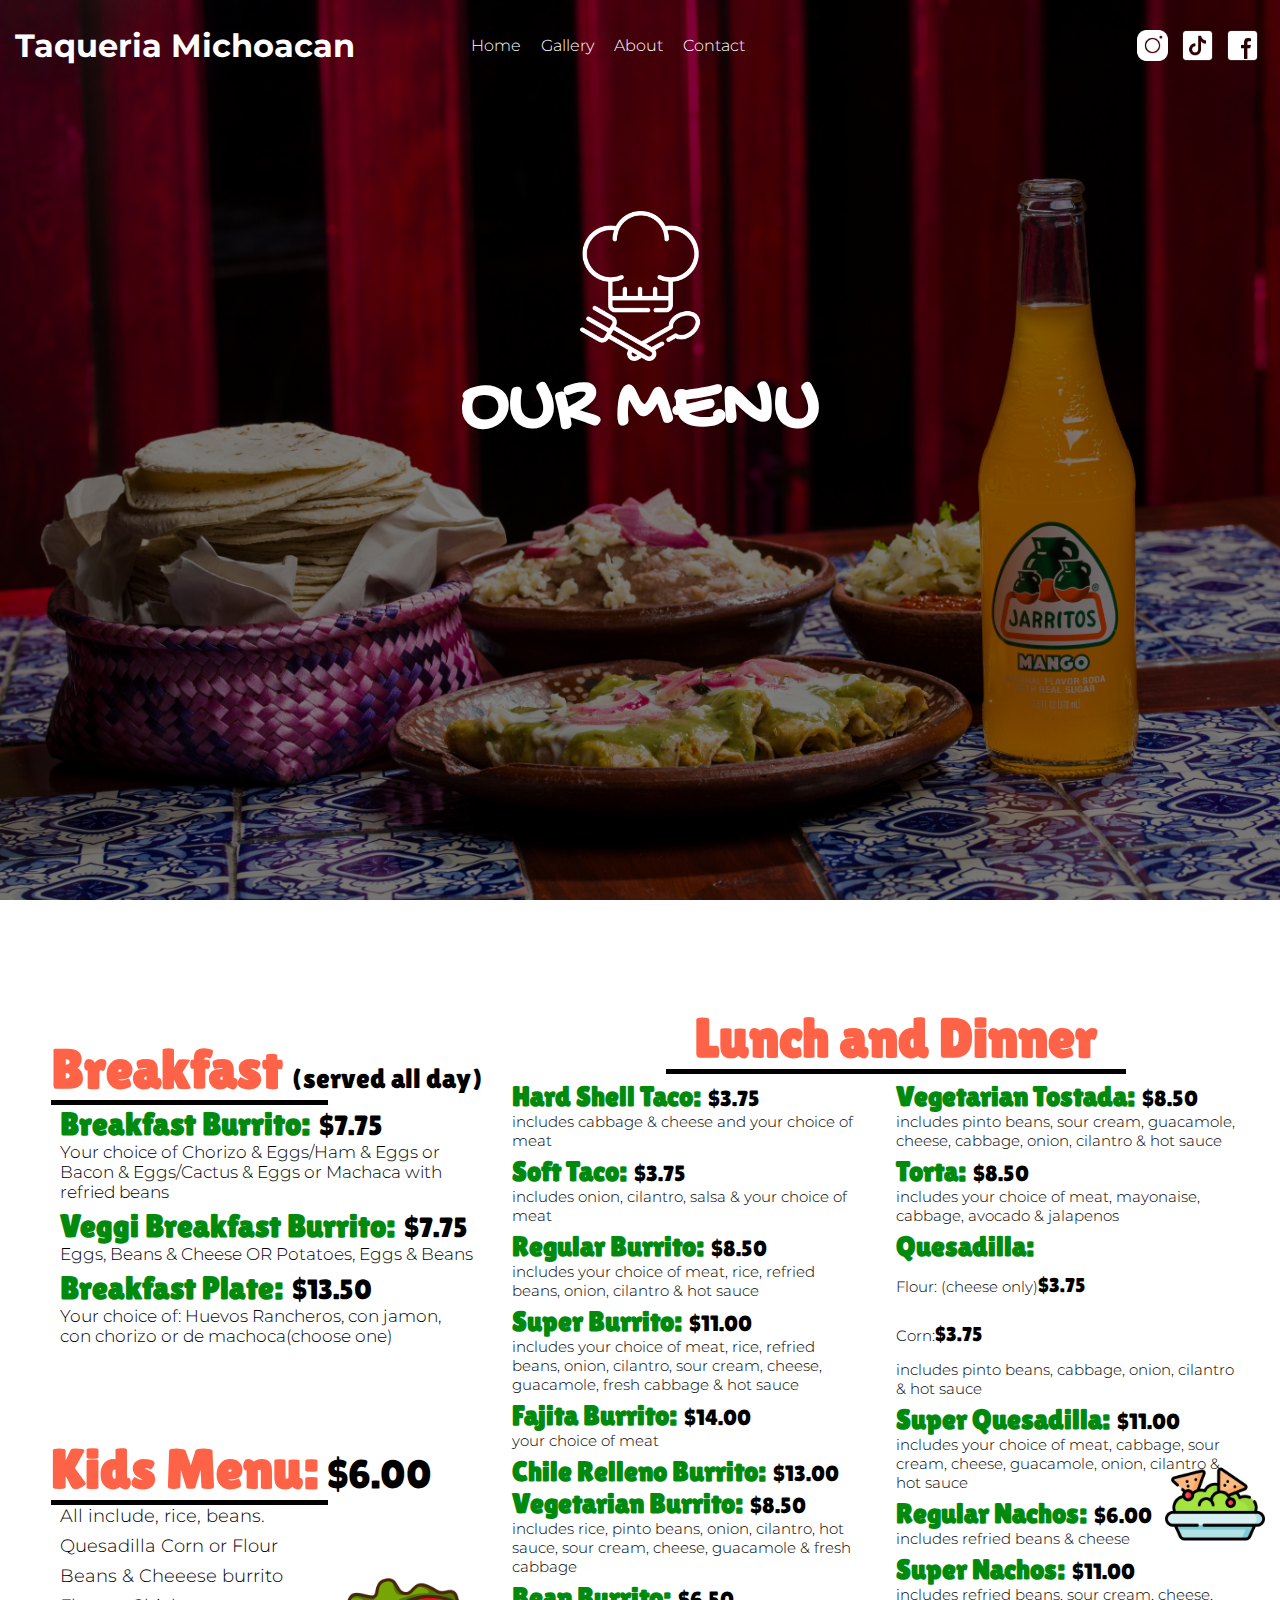
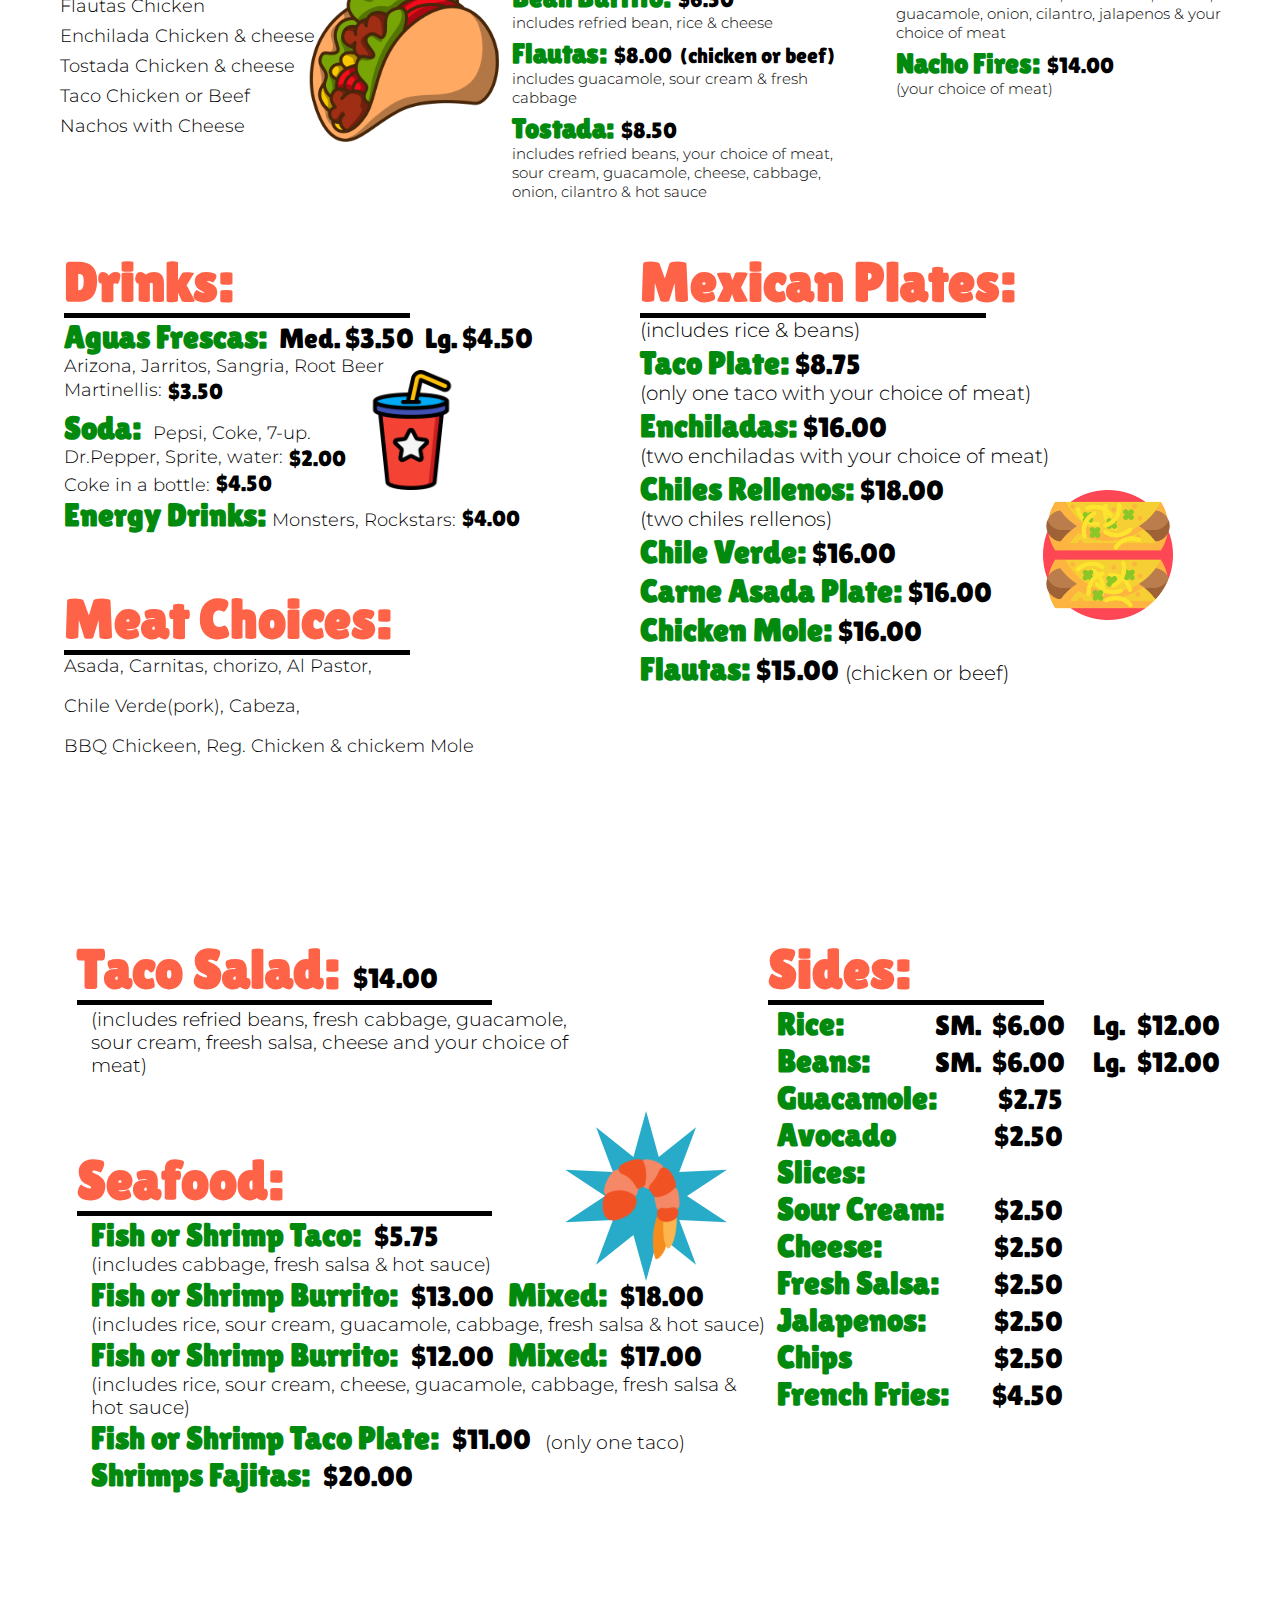
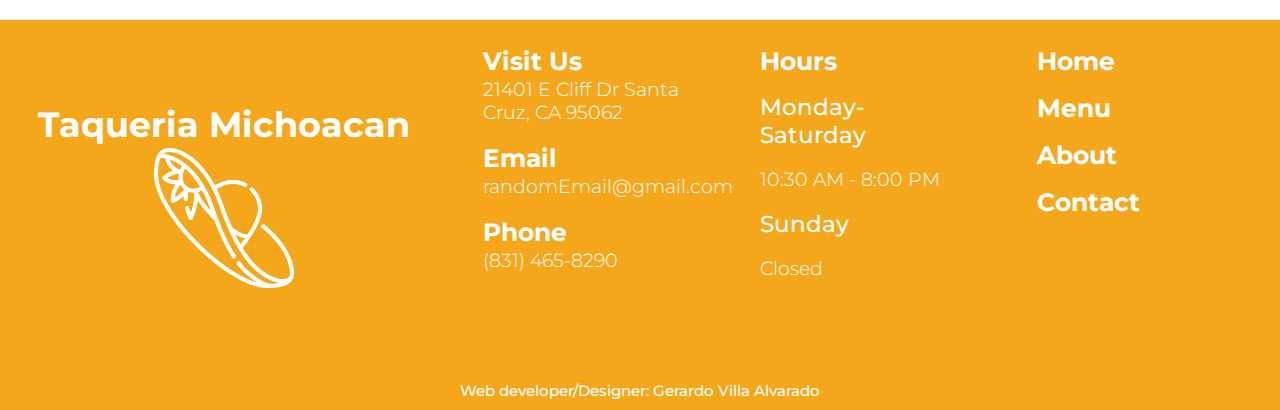
<file: index.html>
<!DOCTYPE html>
<html lang="en">
<head>
    <meta charset="UTF-8">
    <meta name="viewport" content="width=device-width, initial-scale=1.0">
    <title>Document</title>
    <link rel="stylesheet" href="./menu.css">

    <!--link for the fonts-->
    <link rel="preconnect" href="https://fonts.googleapis.com">
    <link rel="preconnect" href="https://fonts.gstatic.com" crossorigin>
    <link href="https://fonts.googleapis.com/css2?family=Anton&family=Black+And+White+Picture&family=Cabin+Sketch:wght@400;700&family=Caveat+Brush&family=Concert+One&family=Darumadrop+One&family=Fjalla+One&family=Francois+One&family=Fredericka+the+Great&family=Gochi+Hand&family=Lilita+One&family=Lobster&family=Londrina+Solid:wght@400;900&family=Montserrat:ital,wght@0,300;0,500;0,700;1,300&family=Nerko+One&family=Pangolin&family=Permanent+Marker&family=Reenie+Beanie&family=Roboto+Slab&family=Rock+Salt&family=Sail&family=Sedgwick+Ave+Display&family=Tapestry&family=Walter+Turncoat&display=swap" rel="stylesheet">
    <link
  rel="stylesheet"
  href="https://cdn.jsdelivr.net/npm/swiper@10/swiper-bundle.min.css"
/>

</head>
<body>
    

    <!---start of opening-->
    <div class="opening">
        <div class="overlay"></div>
        <div class="topNavBar">
            <div class="restaurantName">
                <h1>Taqueria Michoacan</h1>
            </div>
    
            <div class="optionsAndIcons">
                <div class="options">
                    <p>Home</p>
                    <p>Gallery</p>
                    <p>About</p>
                    <p>Contact</p>
                </div>
    
                <div class="socials">
                    <img src="./socialMediaIcons/icons8-instagram-100.png" alt="" id="insta">
                    <img src="./socialMediaIcons/icons8-tik-tok-100.png" alt="" id="tiktok">
                    <img src="./socialMediaIcons/icons8-facebook-100.png" alt="" id="facebook">
                </div>
            </div>
    
            <div class="responsiveNavBar">

                <div class="circleContainer">
                    <div class="lineMenu"></div>
                    <div class="lineMenu"></div>
                    <div class="lineMenu"></div>
                </div>
    
            </div>
        </div>

        <div class="openingBottomPart">

            <div class="chefContainer">
                <img src="./menuImages/chef.png" alt="" id="chefImg">
            </div>
            <div class="catchyOpening">
                <h1>OUR MENU</h1>
            </div>

            

        </div>
    </div>
    <!--end of opening-->
    <!--<div class="mainRestaurantNameAndImage">
        <h1>TAQUERIA MICHOCAN</h1>
    </div>-->
    <div class="topMenu">

        <div class="topLeftMenu">
            <div class="topBreakfast">
                <div class="oneContainer">
                    <div class="nameAndLineContainer">
                        <div id="breakfastAndText">
                            <h1>Breakfast</h1>
                            <p>(served all day)</p>
                        </div>
                        <div class="line"></div>
                    </div>
    
                    <div class="foodItem">
                        <div class="foodNameAndPrice">
                            <h2>Breakfast Burrito:</h2>
                            <p>$7.75</p>
                        </div>
                        <p class="foodOptionText">
                            Your choice of Chorizo &
                            Eggs/Ham & Eggs or Bacon &
                            Eggs/Cactus & Eggs or Machaca
                            with refried beans
                        </p>
                    </div>

                    <div class="foodItem">
                        <div class="foodNameAndPrice">
                            <h2>Veggi Breakfast Burrito:</h2>
                            <p>$7.75</p>
                        </div>
                        <p class="foodOptionText">
                            Eggs, Beans & Cheese OR
                            Potatoes, Eggs & Beans
                        </p>
                    </div>

                    <div class="foodItem">
                        <div class="foodNameAndPrice">
                            <h2>Breakfast Plate:</h2>
                            <p>$13.50</p>
                        </div>
                        <p class="foodOptionText">
                            Your choice of: Huevos
                            Rancheros, con jamon, con
                            chorizo or de machoca(choose one)
                        </p>
                    </div>

                </div>
            </div>
            <div class="bottomKidsMenu">
                <div class="oneContainer" id="breakfast">
                    <div class="tacoContainer">
                        <img src="./menuImages/taco.png" alt="" class="tacoImg">
                    </div>
                    <div class="nameAndLineContainer">
                        <div class="kidsMenuAndPrice">
                            <h1>Kids Menu:</h1>
                            <p>$6.00</p>
                        </div>
                        <div class="line"></div>
                    </div>

                    <p class="kidFoodItem">
                        All include, rice, beans.
                    </p>

                    <p class="kidFoodItem">
                        Quesadilla Corn or Flour
                    </p>

                    <p class="kidFoodItem">
                        Beans & Cheeese burrito
                    </p>

                    <p class="kidFoodItem">
                        Flautas Chicken
                    </p>

                    <p class="kidFoodItem">
                        Enchilada Chicken & cheese
                    </p>

                    <p class="kidFoodItem">
                        Tostada Chicken & cheese
                    </p>

                    <p class="kidFoodItem">
                        Taco Chicken or Beef
                    </p>

                    <p class="kidFoodItem">
                        Nachos with Cheese
                    </p>

                </div>
            </div>
        </div>

        <div class="topRightMenu">
            <div class="lunchAndDinnerTitleAndLine">
                <h1>Lunch and Dinner</h1>
                <div class="line"></div>
            </div>

            <div class="twoSidesContainer">
                
                <div class="lunchLeft">
                    <div class="lunchFoodItem">
                        <div class="lunchNameAndPrice">
                            <h2>Hard Shell Taco:</h2>
                            <p>$3.75</p>
                        </div>

                        <p class="lunchOptionText">
                            includes cabbage & cheese
                            and your choice of meat
                        </p>

                    </div>

                    <div class="lunchFoodItem">
                        <div class="lunchNameAndPrice">
                            <h2>Soft Taco:</h2>
                            <p>$3.75</p>
                        </div>

                        <p class="lunchOptionText">
                            includes onion, cilantro,
                            salsa & your choice of meat
                        </p>

                    </div>

                    <div class="lunchFoodItem">
                        <div class="lunchNameAndPrice">
                            <h2>Regular Burrito:</h2>
                            <p>$8.50</p>
                        </div>

                        <p class="lunchOptionText">
                            includes your choice of
                            meat, rice, refried beans,
                            onion, cilantro & hot sauce
                        </p>

                    </div>

                    <div class="lunchFoodItem">
                        <div class="lunchNameAndPrice">
                            <h2>Super Burrito:</h2>
                            <p>$11.00</p>
                        </div>

                        <p class="lunchOptionText">
                            includes your choice of meat, rice,
                            refried beans, onion, cilantro, sour cream,
                            cheese, guacamole, fresh cabbage & hot sauce
                        </p>

                    </div>

                    <div class="lunchFoodItem">
                        <div class="lunchNameAndPrice">
                            <h2>Fajita Burrito:</h2>
                            <p>$14.00</p>
                        </div>

                        <p class="lunchOptionText">
                            your choice of meat                        </p>

                    </div>

                    <div class="lunchFoodItem">
                        <div class="lunchNameAndPrice">
                            <h2>Chile Relleno Burrito:</h2>
                            <p>$13.00</p>
                        </div>

                        

                    </div>

                    <div class="lunchFoodItem">
                        <div class="lunchNameAndPrice">
                            <h2>Vegetarian Burrito:</h2>
                            <p>$8.50</p>
                        </div>

                        <p class="lunchOptionText">
                            includes rice, pinto beans, onion, cilantro,
                            hot sauce, sour cream, cheese, guacamole & fresh cabbage
                        </p>

                    </div>

                    <div class="lunchFoodItem">
                        <div class="lunchNameAndPrice">
                            <h2>Bean Burrito:</h2>
                            <p>$6.50</p>
                        </div>

                        <p class="lunchOptionText">
                            includes refried bean, rice & cheese
                        </p>

                    </div>

                    <div class="lunchFoodItem">
                        <div class="lunchNameAndPrice">
                            <h2>Flautas:</h2>
                            <p>$8.00</p>
                            <p>(chicken or beef)</p>
                        </div>

                        <p class="lunchOptionText">
                            includes guacamole, sour cream & fresh cabbage
                        </p>

                    </div>

                    <div class="lunchFoodItem">
                        <div class="lunchNameAndPrice">
                            <h2>Tostada:</h2>
                            <p>$8.50</p>
                        </div>

                        <p class="lunchOptionText">
                            includes refried beans, your choice of meat,
                            sour cream, guacamole, cheese, cabbage, onion,
                            cilantro & hot sauce
                        </p>

                    </div>
                </div>

                <div class="lunchRight">
                    <div class="nachosContainer">
                        <img src="./menuImages/nachos.png" alt="" class="nachosImg">
                    </div>
                    <div class="lunchFoodItem">
                        <div class="lunchNameAndPrice">
                            <h2>Vegetarian Tostada:</h2>
                            <p>$8.50</p>
                        </div>

                        <p class="lunchOptionText">
                            includes pinto beans, sour cream,
                            guacamole, cheese, cabbage, onion,
                            cilantro & hot sauce
                        </p>

                    </div>

                    <div class="lunchFoodItem">
                        <div class="lunchNameAndPrice">
                            <h2>Torta:</h2>
                            <p>$8.50</p>
                        </div>

                        <p class="lunchOptionText">
                            includes your choice of meat, mayonaise,
                            cabbage, avocado & jalapenos
                        </p>

                    </div>

                    <div class="lunchFoodItem">
                        <div class="lunchNameAndPrice">
                            <h2>Quesadilla:</h2>
                        </div>

                        <div class="flourOption">
                            <p>Flour: (cheese only)</p>
                            <p>$3.75</p>
                        </div>
                        <div class="cornOption">
                            <p>Corn:</p>
                            <p>$3.75</p>
                        </div>
                        <p class="lunchOptionText">
                            includes pinto beans,
                            cabbage, onion, cilantro &
                            hot sauce
                        </p>

                    </div>

                    <div class="lunchFoodItem">
                        <div class="lunchNameAndPrice">
                            <h2>Super Quesadilla:</h2>
                            <p>$11.00</p>
                        </div>

                        <p class="lunchOptionText">
                            includes your choice of meat, cabbage,
                            sour cream, cheese, guacamole, onion,
                            cilantro & hot sauce
                        </p>

                    </div>

                    <div class="lunchFoodItem">
                        <div class="lunchNameAndPrice">
                            <h2>Regular Nachos:</h2>
                            <p>$6.00</p>
                        </div>

                        <p class="lunchOptionText">
                            includes refried beans & cheese
                        </p>

                    </div>

                    <div class="lunchFoodItem">
                        <div class="lunchNameAndPrice">
                            <h2>Super Nachos:</h2>
                            <p>$11.00</p>
                        </div>

                        <p class="lunchOptionText">
                            includes refried beans, sour cream,
                            cheese, guacamole, onion, cilantro,
                            jalapenos & your choice of meat
                        </p>

                    </div>

                    <div class="lunchFoodItem">
                        <div class="lunchNameAndPrice">
                            <h2>Nacho Fires:</h2>
                            <p>$14.00</p>
                            <!--<p id="choice">(your choice of meat)</p>-->
                        </div>

                        <p class="lunchOptionText">
                            (your choice of meat)
                        </p>

                        

                    </div>


                </div>
            </div>
        </div>

    </div>

    <!---start of middle menu-->
    <div class="middleMenu">
        <div class="middleLeft">
            
            <div class="middleLeftTop">
                <div class="juiceDrinkContainer">
                    <img src="./menuImages/soft-drink.png" alt="" class="softDrink">
                </div>
                <div class="middleOneContainer">
                    <div class="drinkTitleAndLine">
                        <h1>Drinks:</h1>
                        <div class="line"></div>
                    </div>
    
                    <div class="drinkItem">
                        <div class="aguasFrescasNameAndPrices">
                            <h2>Aguas Frescas:</h2>
                            <p>Med. $3.50</p>
                            <p>Lg. $4.50</p>
                        </div>
                        <p class="drinkOptions">
                            Arizona, Jarritos,
                            Sangria, Root Beer 
                        </p>
                        <div class="martinellisContainer">
                            <p>Martinellis:</p>
                            <p>$3.50</p>
                        </div>
                    </div>
    
                    <div class="drinkItem">
                        <div class="sodaNameAndText">
                            <h2>Soda:</h2>
                            <p>Pepsi, Coke, 7-up.</p>
                        </div>
                        <div class="drPepperContainer">
                            <p>Dr.Pepper, Sprite,
                                water: 
                            </p>
                            <p>$2.00</p>
                        </div>

                        <div class="cokeInBottleContainer">
                            <p>
                                Coke in a bottle:                            </p>
                            <p>
                                $4.50
                            </p>
                        </div>
    
                        <div class="energyDrinkContainer">
                            <h2>Energy Drinks:</h2>
                            <p id="monster">Monsters, Rockstars:</p>
                            <p id="monsterPrice">$4.00</p>
                        </div>
                    </div>
    
                </div>

            </div>

            <div class="middleLeftBottom">

                <div class="middleOneContainer">

                    <div class="meatChoiceNameAndLine">
                        <h1>Meat Choices:</h1>
                        <div class="line"></div>
                    </div>


                    <div class="meatItems">
                        <p>Asada, Carnitas, 
                            chorizo, Al Pastor,
                        </p>
                        <p>
                            Chile Verde(pork),
                            Cabeza,
                        </p>
                        <p>
                            BBQ Chickeen, Reg. Chicken
                            & chickem Mole
                        </p>
                    </div>
                    
                </div>

            </div>
        </div>

        <div class="middleRight">
            <div class="middleOneContainer">
                <div class="enchiladasContainer">
                    <img src="./menuImages/enchilada.png" alt="" class="enchiladaImg">
                </div>
                <div class="mexicanPlatesNameAndLine">
                    <h1>Mexican Plates:</h1>
                    <div class="line"></div>
                </div>
                <p class="text">
                    (includes rice & beans)
                </p>
                <div class="mexicanPlateItem">
                    <div class="mexicanNameAndPrice">
                        <h2>Taco Plate:</h2>
                        <p>$8.75</p>
                    </div>
                    <p class="text">
                        (only one taco with your choice of meat)
                    </p>
                </div>

                <div class="mexicanPlateItem">
                    <div class="mexicanNameAndPrice">
                        <h2>Enchiladas:</h2>
                        <p>$16.00</p>
                    </div>
                    <p class="text">
                        (two enchiladas with your choice of meat)
                    </p>
                </div>

                <div class="mexicanPlateItem">
                    <div class="mexicanNameAndPrice">
                        <h2>Chiles Rellenos:</h2>
                        <p>$18.00</p>
                    </div>
                    <p class="text">
                        (two chiles rellenos)
                    </p>
                </div>

                <div class="mexicanPlateItem">
                    <div class="mexicanNameAndPrice">
                        <h2>Chile Verde:</h2>
                        <p>$16.00</p>
                    </div>
                    
                </div>

                <div class="mexicanPlateItem">
                    <div class="mexicanNameAndPrice">
                        <h2>Carne Asada Plate:</h2>
                        <p>$16.00</p>
                    </div>
                    
                </div>

                <div class="mexicanPlateItem">
                    <div class="mexicanNameAndPrice">
                        <h2>Chicken Mole:</h2>
                        <p>$16.00</p>
                    </div>
                    
                </div>

                <div class="mexicanPlateItem">
                    <div class="mexicanNameAndPrice">
                        <h2>Flautas:</h2>
                        <p>$15.00</p>
                        <p id="changeText">(chicken or beef)</p>
                    </div>
                    
                </div>
            </div>
        </div>
    </div>
    <!--end-->


    <!--start of middle menu-->
    <div class="bottomMenu">
        <div class="bottomLeft">
            <div class="bottomTop">
                <div class="bottomOneContainer">
                    <div class="tacoSaladNamePriceAndLine">
                        <div class="tacoSaladNameAndPrice">
                            <h1>Taco Salad:</h1>
                            <p>$14.00</p>
                        </div>
                        <div class="line"></div>
                    </div>
                    <p class="tacoSaladText">(includes refried beans, fresh 
                        cabbage, guacamole, sour cream,
                        freesh salsa, cheese and your
                        choice of meat)
                    </p>
                </div>
            </div>

            <div class="bottomBottom">
                <div class="bottomOneContainer" id="shrimpBox">
                    <div class="shrimpContainer">
                        <img src="./menuImages/asset (17).svg" alt="" id="star">
                        <img src="./menuImages/shrimp.png" alt="" id="shrimp">
                    </div>
                    <div class="seaFoodNameAndLine">
                        <h1>Seafood:</h1>
                        <div class="line"></div>
                    </div>
                    <div class="seaFoodItem">
                        <div class="seaFoodNameAndPrice">
                            <h2>Fish or Shrimp Taco:</h2>
                            <p>$5.75</p>
                        </div>
                        <p class="seafoodText">
                            (includes cabbage, fresh
                            salsa & hot sauce)
                        </p>
                    </div>

                    <div class="seaFoodItem" id="taco-shrimp-burrito">
                        <div class="seaFoodNameAndPrice">
                            <h2>Fish or Shrimp Burrito:</h2>
                            <p>$13.00</p>
                            <h2>Mixed:</h2>
                            <p>$18.00</p>
                        </div>
                        <p class="seafoodText">
                            (includes rice, sour cream, guacamole,
                            cabbage, fresh salsa & hot sauce)
                        </p>
                    </div>

                    <div class="seaFoodItem" id="taco-shrimp-tostada">
                        <div class="seaFoodNameAndPrice">
                            <h2>Fish or Shrimp Burrito:</h2>
                            <p>$12.00</p>
                            <h2>Mixed:</h2>
                            <p>$17.00</p>
                        </div>
                        <p class="seafoodText">
                            (includes rice, sour cream, cheese, guacamole,
                            cabbage, fresh salsa & hot sauce)
                        </p>
                    </div>

                    <div class="seaFoodItem">
                        <div class="seaFoodNameAndPrice">
                            <h2>Fish or Shrimp Taco Plate:</h2>
                            <p>$11.00</p>
                            <p id="onlyTaco">(only one taco)</p>
                        </div>
                        
                    </div>

                    <div class="seaFoodItem">
                        <div class="seaFoodNameAndPrice">
                            <h2>Shrimps Fajitas:</h2>
                            <p>$20.00</p>
                            
                        </div>
                        
                    </div>

                    

                    
                </div>
            </div>
        </div>

        <div class="bottomRight">
            <div class="bottomOneContainer">
                <div class="sidesTitleAndLine">
                    <h1>Sides:</h1>
                    <div class="line"></div>
                </div>

                <div class="side-rice">
                    <h2>Rice:</h2>
                    <div class="small">
                        <p>SM.</p>
                        <p>$6.00</p>
                    </div>
                    <div class="large">
                        <p>Lg.</p>
                        <p>$12.00</p>
                    </div>
                </div>

                <div class="side-beans">
                    <h2>Beans:</h2>
                    <div class="small">
                        <p>SM.</p>
                        <p>$6.00</p>
                    </div>
                    <div class="large">
                        <p>Lg.</p>
                        <p>$12.00</p>
                    </div>
                </div>

                <div class="sideItem">
                    <h2>Guacamole:</h2>
                    <p>$2.75</p>
                </div>

                <div class="sideItem">
                    <h2>Avocado Slices:</h2>
                    <p>$2.50</p>
                </div>

                <div class="sideItem">
                    <h2>Sour Cream:</h2>
                    <p>$2.50</p>
                </div>

                <div class="sideItem">
                    <h2>Cheese:</h2>
                    <p>$2.50</p>
                </div>

                <div class="sideItem">
                    <h2>Fresh Salsa:</h2>
                    <p>$2.50</p>
                </div>

                <div class="sideItem">
                    <h2>Jalapenos:</h2>
                    <p>$2.50</p>
                </div>

                <div class="sideItem">
                    <h2>Chips</h2>
                    <p>$2.50</p>
                </div>

                <div class="sideItem">
                    <h2>French Fries:</h2>
                    <p>$4.50</p>
                </div>
            </div>
        </div>
    </div>
    <!---end of bottomMenu-->

    <!--start of footer-->
    <div class="footerSection">
        <div class="topFooter">
            <div class="nameAndSombrero">
                <h1>Taqueria Michoacan</h1>
                <img src="./openingImages/mariachi.png" alt="" id="footerSombrero">
            </div>

            <div class="restaurantInfo">
                <div class="wholeContainerFooter">
                    <div class="visitUs">
                        <h1>Visit Us</h1>
                        <p>21401 E Cliff Dr Santa Cruz, CA 95062</p>
                    </div>
                    <div class="email">
                        <h1>Email</h1>
                        <p>randomEmail@gmail.com</p>
                    </div>
    
                    <div class="phoneNumber">
                        <h1>Phone</h1>
                        <p>(831) 465-8290</p>
                    </div>
                </div>
            </div>

            <div class="hoursInfo">
                <div class="wholeContainerFooter">
                    <div class="hours">
                        <h1>Hours</h1>
                        <h2>Monday-Saturday</h2>
                        <p>10:30 AM - 8:00 PM</p>
                    </div>
                    <div class="closed">
                        <h2>Sunday</h2>
                        <p>Closed</p>
                    </div>
                </div>
            </div>

            <div class="websiteSections">
                <div class="wholeContainerFooter">
                    <h1>Home</h1>
                    <h1>Menu</h1>
                    <h1>About</h1>
                    <h1>Contact</h1>
                </div>
            </div>
        </div>

        <div class="bottomFooter">
            <p>Web developer/Designer: Gerardo Villa Alvarado</p>
        </div>
    </div>
    <!--end of footer-->

   

    
</body>
</html>
</file>
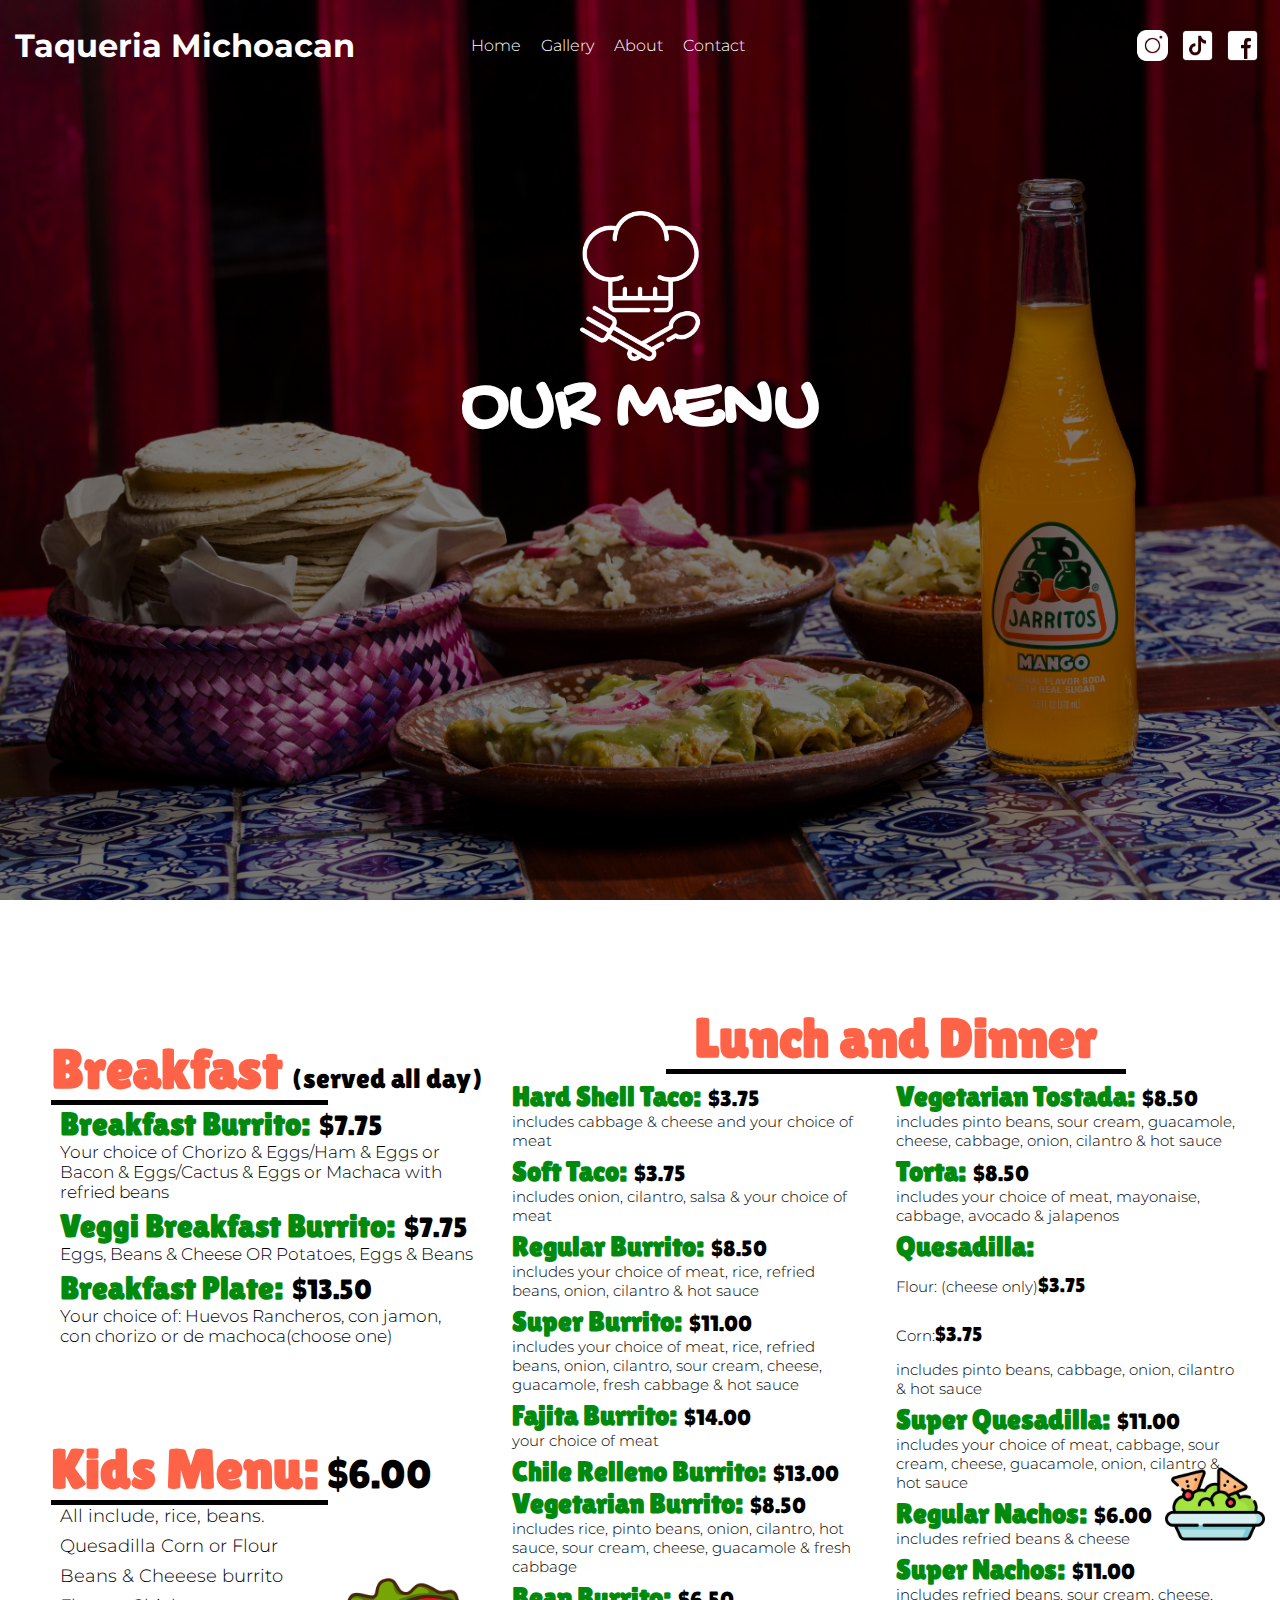
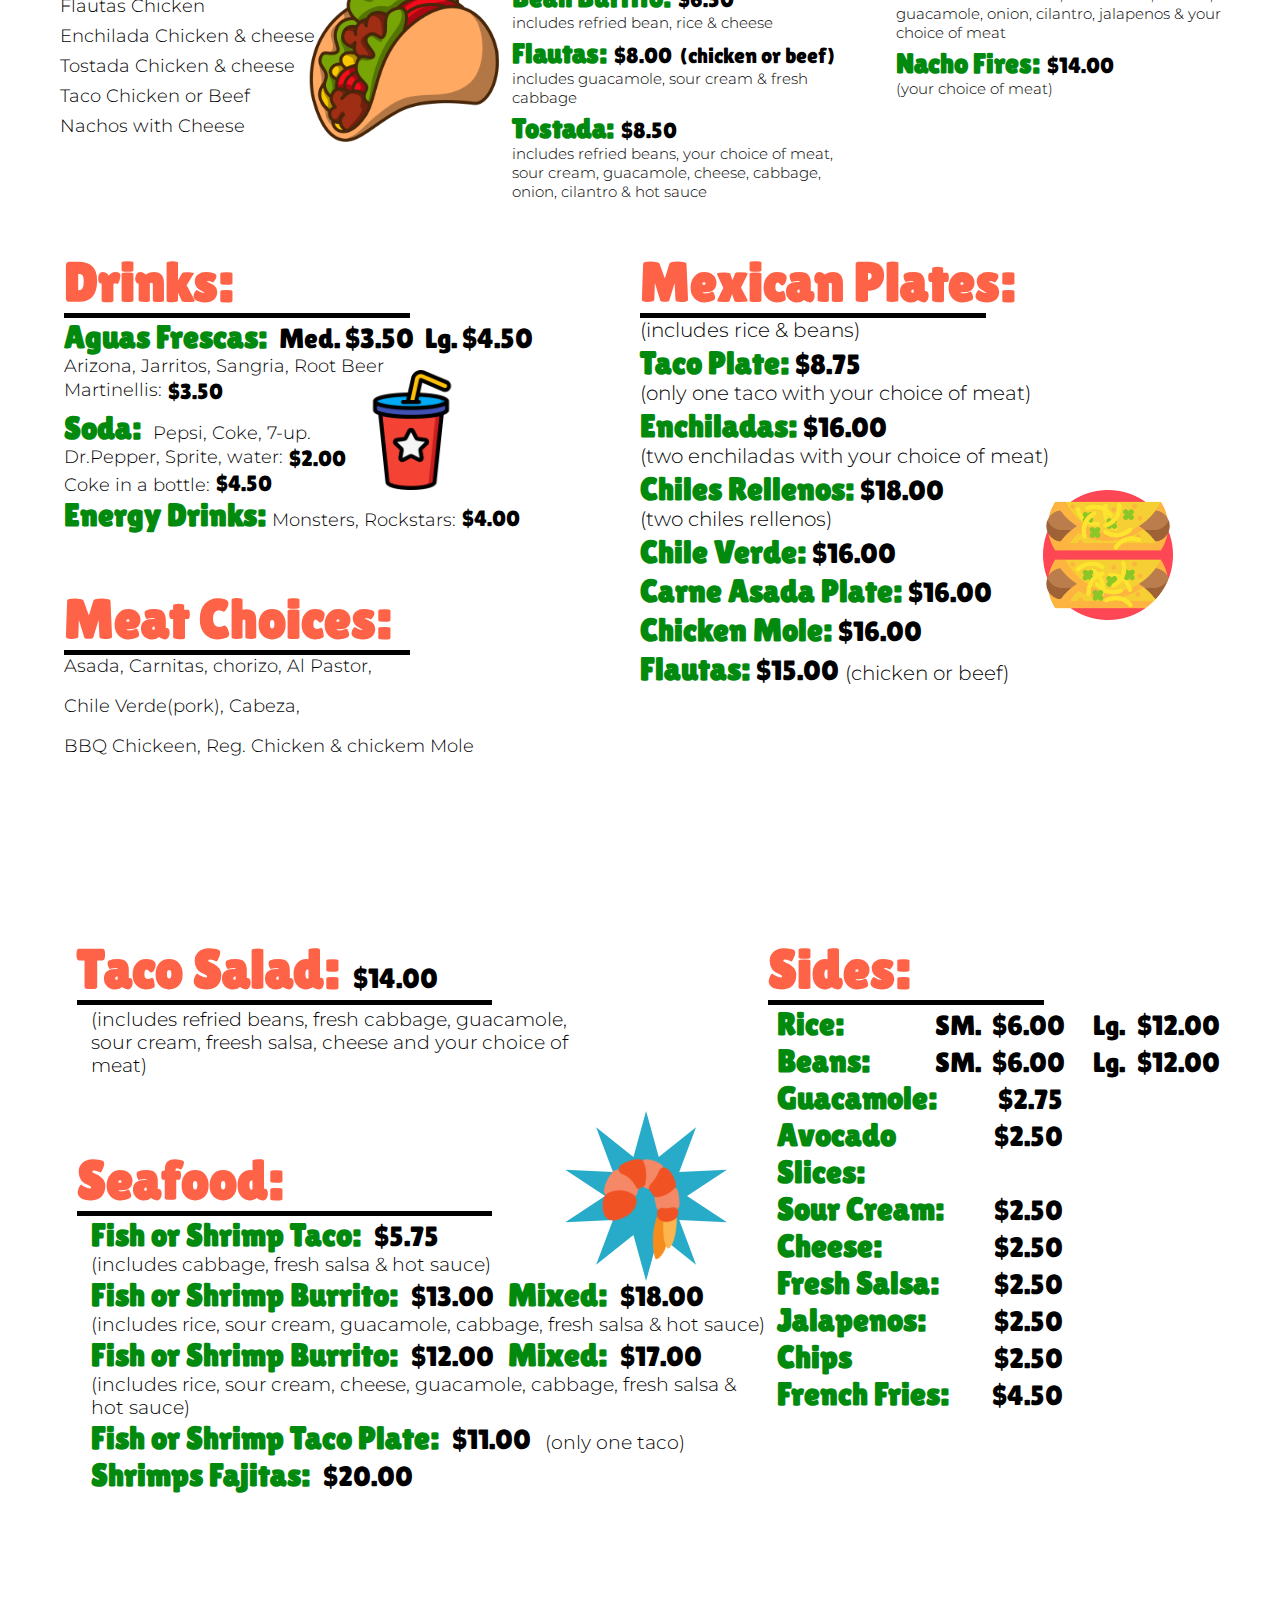
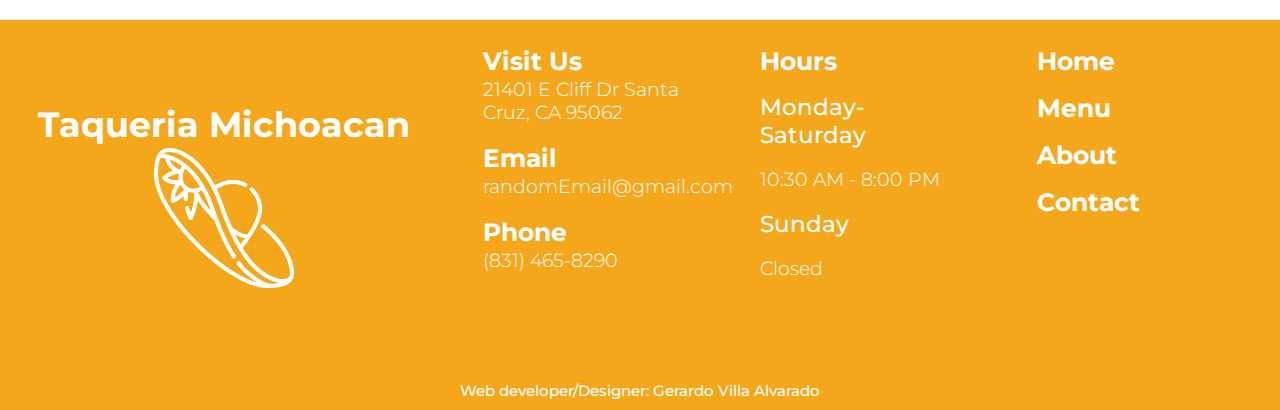
<file: menu.html>
<!DOCTYPE html>
<html lang="en">
<head>
    <meta charset="UTF-8">
    <meta name="viewport" content="width=device-width, initial-scale=1.0">
    <title>Document</title>
    <link rel="stylesheet" href="./menu.css">

    <!--link for the fonts-->
    <link rel="preconnect" href="https://fonts.googleapis.com">
    <link rel="preconnect" href="https://fonts.gstatic.com" crossorigin>
    <link href="https://fonts.googleapis.com/css2?family=Anton&family=Black+And+White+Picture&family=Cabin+Sketch:wght@400;700&family=Caveat+Brush&family=Concert+One&family=Darumadrop+One&family=Fjalla+One&family=Francois+One&family=Fredericka+the+Great&family=Gochi+Hand&family=Lilita+One&family=Lobster&family=Londrina+Solid:wght@400;900&family=Montserrat:ital,wght@0,300;0,500;0,700;1,300&family=Nerko+One&family=Pangolin&family=Permanent+Marker&family=Reenie+Beanie&family=Roboto+Slab&family=Rock+Salt&family=Sail&family=Sedgwick+Ave+Display&family=Tapestry&family=Walter+Turncoat&display=swap" rel="stylesheet">
    <link
  rel="stylesheet"
  href="https://cdn.jsdelivr.net/npm/swiper@10/swiper-bundle.min.css"
/>

</head>
<body>
    

    <!---start of opening-->
    <div class="opening">
        <div class="overlay"></div>
        <div class="topNavBar">
            <div class="restaurantName">
                <h1>Taqueria Michoacan</h1>
            </div>
    
            <div class="optionsAndIcons">
                <div class="options">
                    <p>Home</p>
                    <p>Gallery</p>
                    <p>About</p>
                    <p>Contact</p>
                </div>
    
                <div class="socials">
                    <img src="./socialMediaIcons/icons8-instagram-100.png" alt="" id="insta">
                    <img src="./socialMediaIcons/icons8-tik-tok-100.png" alt="" id="tiktok">
                    <img src="./socialMediaIcons/icons8-facebook-100.png" alt="" id="facebook">
                </div>
            </div>
    
            <div class="responsiveNavBar">

                <div class="circleContainer">
                    <div class="lineMenu"></div>
                    <div class="lineMenu"></div>
                    <div class="lineMenu"></div>
                </div>
    
            </div>
        </div>

        <div class="openingBottomPart">

            <div class="chefContainer">
                <img src="./menuImages/chef.png" alt="" id="chefImg">
            </div>
            <div class="catchyOpening">
                <h1>OUR MENU</h1>
            </div>

            

        </div>
    </div>
    <!--end of opening-->
    <!--<div class="mainRestaurantNameAndImage">
        <h1>TAQUERIA MICHOCAN</h1>
    </div>-->
    <div class="topMenu">

        <div class="topLeftMenu">
            <div class="topBreakfast">
                <div class="oneContainer">
                    <div class="nameAndLineContainer">
                        <div id="breakfastAndText">
                            <h1>Breakfast</h1>
                            <p>(served all day)</p>
                        </div>
                        <div class="line"></div>
                    </div>
    
                    <div class="foodItem">
                        <div class="foodNameAndPrice">
                            <h2>Breakfast Burrito:</h2>
                            <p>$7.75</p>
                        </div>
                        <p class="foodOptionText">
                            Your choice of Chorizo &
                            Eggs/Ham & Eggs or Bacon &
                            Eggs/Cactus & Eggs or Machaca
                            with refried beans
                        </p>
                    </div>

                    <div class="foodItem">
                        <div class="foodNameAndPrice">
                            <h2>Veggi Breakfast Burrito:</h2>
                            <p>$7.75</p>
                        </div>
                        <p class="foodOptionText">
                            Eggs, Beans & Cheese OR
                            Potatoes, Eggs & Beans
                        </p>
                    </div>

                    <div class="foodItem">
                        <div class="foodNameAndPrice">
                            <h2>Breakfast Plate:</h2>
                            <p>$13.50</p>
                        </div>
                        <p class="foodOptionText">
                            Your choice of: Huevos
                            Rancheros, con jamon, con
                            chorizo or de machoca(choose one)
                        </p>
                    </div>

                </div>
            </div>
            <div class="bottomKidsMenu">
                <div class="oneContainer" id="breakfast">
                    <div class="tacoContainer">
                        <img src="./menuImages/taco.png" alt="" class="tacoImg">
                    </div>
                    <div class="nameAndLineContainer">
                        <div class="kidsMenuAndPrice">
                            <h1>Kids Menu:</h1>
                            <p>$6.00</p>
                        </div>
                        <div class="line"></div>
                    </div>

                    <p class="kidFoodItem">
                        All include, rice, beans.
                    </p>

                    <p class="kidFoodItem">
                        Quesadilla Corn or Flour
                    </p>

                    <p class="kidFoodItem">
                        Beans & Cheeese burrito
                    </p>

                    <p class="kidFoodItem">
                        Flautas Chicken
                    </p>

                    <p class="kidFoodItem">
                        Enchilada Chicken & cheese
                    </p>

                    <p class="kidFoodItem">
                        Tostada Chicken & cheese
                    </p>

                    <p class="kidFoodItem">
                        Taco Chicken or Beef
                    </p>

                    <p class="kidFoodItem">
                        Nachos with Cheese
                    </p>

                </div>
            </div>
        </div>

        <div class="topRightMenu">
            <div class="lunchAndDinnerTitleAndLine">
                <h1>Lunch and Dinner</h1>
                <div class="line"></div>
            </div>

            <div class="twoSidesContainer">
                
                <div class="lunchLeft">
                    <div class="lunchFoodItem">
                        <div class="lunchNameAndPrice">
                            <h2>Hard Shell Taco:</h2>
                            <p>$3.75</p>
                        </div>

                        <p class="lunchOptionText">
                            includes cabbage & cheese
                            and your choice of meat
                        </p>

                    </div>

                    <div class="lunchFoodItem">
                        <div class="lunchNameAndPrice">
                            <h2>Soft Taco:</h2>
                            <p>$3.75</p>
                        </div>

                        <p class="lunchOptionText">
                            includes onion, cilantro,
                            salsa & your choice of meat
                        </p>

                    </div>

                    <div class="lunchFoodItem">
                        <div class="lunchNameAndPrice">
                            <h2>Regular Burrito:</h2>
                            <p>$8.50</p>
                        </div>

                        <p class="lunchOptionText">
                            includes your choice of
                            meat, rice, refried beans,
                            onion, cilantro & hot sauce
                        </p>

                    </div>

                    <div class="lunchFoodItem">
                        <div class="lunchNameAndPrice">
                            <h2>Super Burrito:</h2>
                            <p>$11.00</p>
                        </div>

                        <p class="lunchOptionText">
                            includes your choice of meat, rice,
                            refried beans, onion, cilantro, sour cream,
                            cheese, guacamole, fresh cabbage & hot sauce
                        </p>

                    </div>

                    <div class="lunchFoodItem">
                        <div class="lunchNameAndPrice">
                            <h2>Fajita Burrito:</h2>
                            <p>$14.00</p>
                        </div>

                        <p class="lunchOptionText">
                            your choice of meat                        </p>

                    </div>

                    <div class="lunchFoodItem">
                        <div class="lunchNameAndPrice">
                            <h2>Chile Relleno Burrito:</h2>
                            <p>$13.00</p>
                        </div>

                        

                    </div>

                    <div class="lunchFoodItem">
                        <div class="lunchNameAndPrice">
                            <h2>Vegetarian Burrito:</h2>
                            <p>$8.50</p>
                        </div>

                        <p class="lunchOptionText">
                            includes rice, pinto beans, onion, cilantro,
                            hot sauce, sour cream, cheese, guacamole & fresh cabbage
                        </p>

                    </div>

                    <div class="lunchFoodItem">
                        <div class="lunchNameAndPrice">
                            <h2>Bean Burrito:</h2>
                            <p>$6.50</p>
                        </div>

                        <p class="lunchOptionText">
                            includes refried bean, rice & cheese
                        </p>

                    </div>

                    <div class="lunchFoodItem">
                        <div class="lunchNameAndPrice">
                            <h2>Flautas:</h2>
                            <p>$8.00</p>
                            <p>(chicken or beef)</p>
                        </div>

                        <p class="lunchOptionText">
                            includes guacamole, sour cream & fresh cabbage
                        </p>

                    </div>

                    <div class="lunchFoodItem">
                        <div class="lunchNameAndPrice">
                            <h2>Tostada:</h2>
                            <p>$8.50</p>
                        </div>

                        <p class="lunchOptionText">
                            includes refried beans, your choice of meat,
                            sour cream, guacamole, cheese, cabbage, onion,
                            cilantro & hot sauce
                        </p>

                    </div>
                </div>

                <div class="lunchRight">
                    <div class="nachosContainer">
                        <img src="./menuImages/nachos.png" alt="" class="nachosImg">
                    </div>
                    <div class="lunchFoodItem">
                        <div class="lunchNameAndPrice">
                            <h2>Vegetarian Tostada:</h2>
                            <p>$8.50</p>
                        </div>

                        <p class="lunchOptionText">
                            includes pinto beans, sour cream,
                            guacamole, cheese, cabbage, onion,
                            cilantro & hot sauce
                        </p>

                    </div>

                    <div class="lunchFoodItem">
                        <div class="lunchNameAndPrice">
                            <h2>Torta:</h2>
                            <p>$8.50</p>
                        </div>

                        <p class="lunchOptionText">
                            includes your choice of meat, mayonaise,
                            cabbage, avocado & jalapenos
                        </p>

                    </div>

                    <div class="lunchFoodItem">
                        <div class="lunchNameAndPrice">
                            <h2>Quesadilla:</h2>
                        </div>

                        <div class="flourOption">
                            <p>Flour: (cheese only)</p>
                            <p>$3.75</p>
                        </div>
                        <div class="cornOption">
                            <p>Corn:</p>
                            <p>$3.75</p>
                        </div>
                        <p class="lunchOptionText">
                            includes pinto beans,
                            cabbage, onion, cilantro &
                            hot sauce
                        </p>

                    </div>

                    <div class="lunchFoodItem">
                        <div class="lunchNameAndPrice">
                            <h2>Super Quesadilla:</h2>
                            <p>$11.00</p>
                        </div>

                        <p class="lunchOptionText">
                            includes your choice of meat, cabbage,
                            sour cream, cheese, guacamole, onion,
                            cilantro & hot sauce
                        </p>

                    </div>

                    <div class="lunchFoodItem">
                        <div class="lunchNameAndPrice">
                            <h2>Regular Nachos:</h2>
                            <p>$6.00</p>
                        </div>

                        <p class="lunchOptionText">
                            includes refried beans & cheese
                        </p>

                    </div>

                    <div class="lunchFoodItem">
                        <div class="lunchNameAndPrice">
                            <h2>Super Nachos:</h2>
                            <p>$11.00</p>
                        </div>

                        <p class="lunchOptionText">
                            includes refried beans, sour cream,
                            cheese, guacamole, onion, cilantro,
                            jalapenos & your choice of meat
                        </p>

                    </div>

                    <div class="lunchFoodItem">
                        <div class="lunchNameAndPrice">
                            <h2>Nacho Fires:</h2>
                            <p>$14.00</p>
                            <!--<p id="choice">(your choice of meat)</p>-->
                        </div>

                        <p class="lunchOptionText">
                            (your choice of meat)
                        </p>

                        

                    </div>


                </div>
            </div>
        </div>

    </div>

    <!---start of middle menu-->
    <div class="middleMenu">
        <div class="middleLeft">
            
            <div class="middleLeftTop">
                <div class="juiceDrinkContainer">
                    <img src="./menuImages/soft-drink.png" alt="" class="softDrink">
                </div>
                <div class="middleOneContainer">
                    <div class="drinkTitleAndLine">
                        <h1>Drinks:</h1>
                        <div class="line"></div>
                    </div>
    
                    <div class="drinkItem">
                        <div class="aguasFrescasNameAndPrices">
                            <h2>Aguas Frescas:</h2>
                            <p>Med. $3.50</p>
                            <p>Lg. $4.50</p>
                        </div>
                        <p class="drinkOptions">
                            Arizona, Jarritos,
                            Sangria, Root Beer 
                        </p>
                        <div class="martinellisContainer">
                            <p>Martinellis:</p>
                            <p>$3.50</p>
                        </div>
                    </div>
    
                    <div class="drinkItem">
                        <div class="sodaNameAndText">
                            <h2>Soda:</h2>
                            <p>Pepsi, Coke, 7-up.</p>
                        </div>
                        <div class="drPepperContainer">
                            <p>Dr.Pepper, Sprite,
                                water: 
                            </p>
                            <p>$2.00</p>
                        </div>

                        <div class="cokeInBottleContainer">
                            <p>
                                Coke in a bottle:                            </p>
                            <p>
                                $4.50
                            </p>
                        </div>
    
                        <div class="energyDrinkContainer">
                            <h2>Energy Drinks:</h2>
                            <p id="monster">Monsters, Rockstars:</p>
                            <p id="monsterPrice">$4.00</p>
                        </div>
                    </div>
    
                </div>

            </div>

            <div class="middleLeftBottom">

                <div class="middleOneContainer">

                    <div class="meatChoiceNameAndLine">
                        <h1>Meat Choices:</h1>
                        <div class="line"></div>
                    </div>


                    <div class="meatItems">
                        <p>Asada, Carnitas, 
                            chorizo, Al Pastor,
                        </p>
                        <p>
                            Chile Verde(pork),
                            Cabeza,
                        </p>
                        <p>
                            BBQ Chickeen, Reg. Chicken
                            & chickem Mole
                        </p>
                    </div>
                    
                </div>

            </div>
        </div>

        <div class="middleRight">
            <div class="middleOneContainer">
                <div class="enchiladasContainer">
                    <img src="./menuImages/enchilada.png" alt="" class="enchiladaImg">
                </div>
                <div class="mexicanPlatesNameAndLine">
                    <h1>Mexican Plates:</h1>
                    <div class="line"></div>
                </div>
                <p class="text">
                    (includes rice & beans)
                </p>
                <div class="mexicanPlateItem">
                    <div class="mexicanNameAndPrice">
                        <h2>Taco Plate:</h2>
                        <p>$8.75</p>
                    </div>
                    <p class="text">
                        (only one taco with your choice of meat)
                    </p>
                </div>

                <div class="mexicanPlateItem">
                    <div class="mexicanNameAndPrice">
                        <h2>Enchiladas:</h2>
                        <p>$16.00</p>
                    </div>
                    <p class="text">
                        (two enchiladas with your choice of meat)
                    </p>
                </div>

                <div class="mexicanPlateItem">
                    <div class="mexicanNameAndPrice">
                        <h2>Chiles Rellenos:</h2>
                        <p>$18.00</p>
                    </div>
                    <p class="text">
                        (two chiles rellenos)
                    </p>
                </div>

                <div class="mexicanPlateItem">
                    <div class="mexicanNameAndPrice">
                        <h2>Chile Verde:</h2>
                        <p>$16.00</p>
                    </div>
                    
                </div>

                <div class="mexicanPlateItem">
                    <div class="mexicanNameAndPrice">
                        <h2>Carne Asada Plate:</h2>
                        <p>$16.00</p>
                    </div>
                    
                </div>

                <div class="mexicanPlateItem">
                    <div class="mexicanNameAndPrice">
                        <h2>Chicken Mole:</h2>
                        <p>$16.00</p>
                    </div>
                    
                </div>

                <div class="mexicanPlateItem">
                    <div class="mexicanNameAndPrice">
                        <h2>Flautas:</h2>
                        <p>$15.00</p>
                        <p id="changeText">(chicken or beef)</p>
                    </div>
                    
                </div>
            </div>
        </div>
    </div>
    <!--end-->


    <!--start of middle menu-->
    <div class="bottomMenu">
        <div class="bottomLeft">
            <div class="bottomTop">
                <div class="bottomOneContainer">
                    <div class="tacoSaladNamePriceAndLine">
                        <div class="tacoSaladNameAndPrice">
                            <h1>Taco Salad:</h1>
                            <p>$14.00</p>
                        </div>
                        <div class="line"></div>
                    </div>
                    <p class="tacoSaladText">(includes refried beans, fresh 
                        cabbage, guacamole, sour cream,
                        freesh salsa, cheese and your
                        choice of meat)
                    </p>
                </div>
            </div>

            <div class="bottomBottom">
                <div class="bottomOneContainer" id="shrimpBox">
                    <div class="shrimpContainer">
                        <img src="./menuImages/asset (17).svg" alt="" id="star">
                        <img src="./menuImages/shrimp.png" alt="" id="shrimp">
                    </div>
                    <div class="seaFoodNameAndLine">
                        <h1>Seafood:</h1>
                        <div class="line"></div>
                    </div>
                    <div class="seaFoodItem">
                        <div class="seaFoodNameAndPrice">
                            <h2>Fish or Shrimp Taco:</h2>
                            <p>$5.75</p>
                        </div>
                        <p class="seafoodText">
                            (includes cabbage, fresh
                            salsa & hot sauce)
                        </p>
                    </div>

                    <div class="seaFoodItem" id="taco-shrimp-burrito">
                        <div class="seaFoodNameAndPrice">
                            <h2>Fish or Shrimp Burrito:</h2>
                            <p>$13.00</p>
                            <h2>Mixed:</h2>
                            <p>$18.00</p>
                        </div>
                        <p class="seafoodText">
                            (includes rice, sour cream, guacamole,
                            cabbage, fresh salsa & hot sauce)
                        </p>
                    </div>

                    <div class="seaFoodItem" id="taco-shrimp-tostada">
                        <div class="seaFoodNameAndPrice">
                            <h2>Fish or Shrimp Burrito:</h2>
                            <p>$12.00</p>
                            <h2>Mixed:</h2>
                            <p>$17.00</p>
                        </div>
                        <p class="seafoodText">
                            (includes rice, sour cream, cheese, guacamole,
                            cabbage, fresh salsa & hot sauce)
                        </p>
                    </div>

                    <div class="seaFoodItem">
                        <div class="seaFoodNameAndPrice">
                            <h2>Fish or Shrimp Taco Plate:</h2>
                            <p>$11.00</p>
                            <p id="onlyTaco">(only one taco)</p>
                        </div>
                        
                    </div>

                    <div class="seaFoodItem">
                        <div class="seaFoodNameAndPrice">
                            <h2>Shrimps Fajitas:</h2>
                            <p>$20.00</p>
                            
                        </div>
                        
                    </div>

                    

                    
                </div>
            </div>
        </div>

        <div class="bottomRight">
            <div class="bottomOneContainer">
                <div class="sidesTitleAndLine">
                    <h1>Sides:</h1>
                    <div class="line"></div>
                </div>

                <div class="side-rice">
                    <h2>Rice:</h2>
                    <div class="small">
                        <p>SM.</p>
                        <p>$6.00</p>
                    </div>
                    <div class="large">
                        <p>Lg.</p>
                        <p>$12.00</p>
                    </div>
                </div>

                <div class="side-beans">
                    <h2>Beans:</h2>
                    <div class="small">
                        <p>SM.</p>
                        <p>$6.00</p>
                    </div>
                    <div class="large">
                        <p>Lg.</p>
                        <p>$12.00</p>
                    </div>
                </div>

                <div class="sideItem">
                    <h2>Guacamole:</h2>
                    <p>$2.75</p>
                </div>

                <div class="sideItem">
                    <h2>Avocado Slices:</h2>
                    <p>$2.50</p>
                </div>

                <div class="sideItem">
                    <h2>Sour Cream:</h2>
                    <p>$2.50</p>
                </div>

                <div class="sideItem">
                    <h2>Cheese:</h2>
                    <p>$2.50</p>
                </div>

                <div class="sideItem">
                    <h2>Fresh Salsa:</h2>
                    <p>$2.50</p>
                </div>

                <div class="sideItem">
                    <h2>Jalapenos:</h2>
                    <p>$2.50</p>
                </div>

                <div class="sideItem">
                    <h2>Chips</h2>
                    <p>$2.50</p>
                </div>

                <div class="sideItem">
                    <h2>French Fries:</h2>
                    <p>$4.50</p>
                </div>
            </div>
        </div>
    </div>
    <!---end of bottomMenu-->

    <!--start of footer-->
    <div class="footerSection">
        <div class="topFooter">
            <div class="nameAndSombrero">
                <h1>Taqueria Michoacan</h1>
                <img src="./openingImages/mariachi.png" alt="" id="footerSombrero">
            </div>

            <div class="restaurantInfo">
                <div class="wholeContainerFooter">
                    <div class="visitUs">
                        <h1>Visit Us</h1>
                        <p>21401 E Cliff Dr Santa Cruz, CA 95062</p>
                    </div>
                    <div class="email">
                        <h1>Email</h1>
                        <p>randomEmail@gmail.com</p>
                    </div>
    
                    <div class="phoneNumber">
                        <h1>Phone</h1>
                        <p>(831) 465-8290</p>
                    </div>
                </div>
            </div>

            <div class="hoursInfo">
                <div class="wholeContainerFooter">
                    <div class="hours">
                        <h1>Hours</h1>
                        <h2>Monday-Saturday</h2>
                        <p>10:30 AM - 8:00 PM</p>
                    </div>
                    <div class="closed">
                        <h2>Sunday</h2>
                        <p>Closed</p>
                    </div>
                </div>
            </div>

            <div class="websiteSections">
                <div class="wholeContainerFooter">
                    <h1>Home</h1>
                    <h1>Menu</h1>
                    <h1>About</h1>
                    <h1>Contact</h1>
                </div>
            </div>
        </div>

        <div class="bottomFooter">
            <p>Web developer/Designer: Gerardo Villa Alvarado</p>
        </div>
    </div>
    <!--end of footer-->

   

    
</body>
</html>
</file>
<file: menu.css>
body{
    margin: 0;
    padding: 0;
}

.opening{
    position: relative;
    width: 100%;
    height: 100vh;
    background-image: url(./menuImages/jarritos-mexican-soda-dEbc3mdmpLo-unsplash.jpg);
    background-position: center;
    background-repeat: no-repeat;
    background-size: cover;
    

    z-index: 0;
}

.overlay{
    position: absolute;
    top: 0;
    left: 0;
    width: 100%;
    height: 100%;
    background-color: rgba(0,0,0,0.5);
    z-index: 1;
}

.topNavBar{
    display: flex;
    flex-direction: row;
    height: 10%;

}

.restaurantName{
    font-family: 'Montserrat', sans-serif;
    
    color: white;
    z-index: 99;
    width: 30%;
    display: flex;
    flex-direction: row;
    align-items: center;
    justify-content: flex-start;
}
.restaurantName h1{
    margin-left: 15px;
}

.optionsAndIcons{
    height: 100%;
    z-index: 99;
    display: flex;
    flex-direction: row;
    width: 70%;

}


.responsiveNavBar{
    display: none;
}

.options{
    font-family: 'Montserrat', sans-serif;
    font-weight: 300;
    color: white;
    z-index: 99;
    width: 50%;
    display: flex;
    flex-direction: row;
    justify-content: center;
    align-items: center;
}

.options p:nth-child(2){
    margin-left: 20px;
    margin-right: 20px;
}
.options p:nth-child(3){
    margin-right: 20px;
}
.socials{
    height: 100%;
    z-index: 99;
    width: 50%;
    display: flex;
    flex-direction: row;
    justify-content: flex-end;
    align-items: center;
}

.socials img:nth-child(3){
    margin-right: 20px;
}
.socials img:nth-child(2){
    margin-right: 10px;
}
.socials img:nth-child(1){
    margin-right: 10px;
}
#insta{
    height: 35px;
    width: 35px;

}

#tiktok{
    height: 35px;
    width: 35px;
}
#facebook{
    height: 35px;
    width: 35px;
}
.circleContainer{
    margin-right: 5%;
    z-index: 99;
    height: 40px;
    width: 40px;
    background-color: white;
    border-radius: 25px;
    display: flex;
    flex-direction: column;
    align-items: center;
    justify-content: center;
}
.lineMenu{
    width: 20px;
    height: 3px;
    background-color: black;
}
.lineMenu:nth-child(1){
    margin-bottom: 3px;
}
.lineMenu:nth-child(2){
    margin-bottom: 3px;
}

.openingBottomPart{
    width: 100%;
    height: 60%;
    display: flex;
    flex-direction: column;
    justify-content: center;
    align-items: center;
}
.chefContainer{
    width: 100%;
    display: flex;
    flex-direction: row;
    justify-content: center;
    align-items: center;
}
#chefImg{
    z-index: 99;
    height: 150px;
    width: 150px;
}
.catchyOpening{
    z-index: 99;
    width: 100%;
    display: flex;
    flex-direction: row;
    justify-content: center;
    align-items: center;
}
.catchyOpening h1{
    margin-top: 0px;
    color: white;
    z-index: 99;
    font-family: 'Gochi Hand', cursive;
    font-size: 80px;
}


.topMenu{
    margin-top: 100px;
    margin-bottom: 30px;
    width: 100%;
    height: 800px;
    /*background-color: red;*/
    display: flex;
    flex-direction: row;
}

.topLeftMenu{
    width: 40%;
    height: 100%;
    /*background-color: blue;*/
    /*background-color: blue;*/
    display: flex;
    flex-direction: column;
}

.topRightMenu{
    /*background-color: red;*/
    width: 60%;
    height: 100%;
    /*background-color: red;*/
}

.topBreakfast{
    width: 100%;
    height: 50%;
    display: flex;
    flex-direction: row;
    justify-content: flex-end;
    /*background-color: yellow;*/

}

.bottomKidsMenu{
    width: 100%;
    height: 50%;
    display: flex;
    flex-direction: row;
    justify-content: flex-end;
    /*background-color: yellowgreen;*/
}

.oneContainer{
    width: 90%;
    height: 100%;
    display: flex;
    flex-direction: column;
    
}

#breakfast{
    /*background-color: wheat;*/
    position: relative;
}


.nameAndLineContainer{
    display: flex;
    flex-direction: column;
    
}
#breakfastAndText{
    display: flex;
    flex-direction: row;
    align-items: baseline;

}
#breakfastAndText h1{
    font-family: 'Lilita One', cursive;
    
    color: tomato;
    font-size: 55px;
    
    margin-bottom: 0px;
}

#breakfastAndText p{
    margin-left: 2%;
    font-family: 'Lilita One', cursive;
    font-size: 28px;
    margin-bottom: 0px;

}

.line{
    height: 5px;
    width: 60%;
    background-color: black;
}

.foodItem{
    /*width: 400px;*/
    /*background-color: tomato;*/
    margin-left: 2%;
    display: flex;
    flex-direction: column;
    width: 90%;
    /*background-color: antiquewhite;*/
    
    
}

.foodNameAndPrice{
   
    display: flex;
    flex-direction: row;
    align-items: baseline;
}
.foodNameAndPrice h2{
    font-family: 'Lilita One', cursive;
    color: #028A0F;
    font-size: 32px;
    margin-top: 0px;
    margin-bottom: 0px;
}
.foodNameAndPrice p{
    font-family: 'Lilita One', cursive;
    font-size: 28px;
    margin-top: 0px;
    margin-bottom: 0px;
    margin-left: 2%;
}
.foodOptionText{
    margin-top: 0px;
    margin-bottom: 5px;
    font-family: 'Montserrat', sans-serif;
    font-weight: 300;
    font-size: 17px;

}

.kidsMenuAndPrice{
    display: flex;
    flex-direction: row;
    align-items: baseline;
}
.kidsMenuAndPrice h1{
    font-family: 'Lilita One', cursive;
    
    color: tomato;
    font-size: 55px;
    
    margin-bottom: 0px;
}

.kidsMenuAndPrice p{
    margin-left: 2%;
    font-family: 'Lilita One', cursive;
    font-size: 40px;
    margin-bottom: 0px;
}

.kidFoodItem{
    margin-top: 0px;
    margin-bottom: 8px;
    font-family: 'Montserrat', sans-serif;
    font-weight: 300;
    font-size: 18px;
    width: 90%;
    margin-left: 2%;
}

.tacoContainer{
    position: absolute;
    top: 40%;
    left: 55%;
    height: 200px;
    width: 200px;
}
.tacoImg{
    height: 100%;
    width: 100%;
}

.lunchAndDinnerTitleAndLine{
    width: 100%;
    height: 10%;
    /*background-color: blue;*/
    display: flex;
    flex-direction: column;
    justify-content: center;
    align-items: center;
}

.lunchAndDinnerTitleAndLine h1{
    margin-top: 0px;
    margin-bottom: 0px;
    font-family: 'Lilita One', cursive;
    
    color: tomato;
    font-size: 55px;
}
.twoSidesContainer{
    width: 100%;
    height: 90%;
    display: flex;
    flex-direction: row;

}

.lunchLeft{
    
    width: 50%;
    height: 100%;
    
    /*background-color: yellow;*/
}

.lunchRight{
    
    position: relative;
    width: 50%;
    height: 100%;
    
    /*background-color: yellowgreen;*/
}

.lunchFoodItem{
    
    width: 90%;
    display: flex;
    flex-direction: column;
    /*background-color: antiquewhite;*/
}

.lunchNameAndPrice{
    display: flex;
    flex-direction: row;
    align-items: baseline;
}

.lunchNameAndPrice h2{
    font-family: 'Lilita One', cursive;
    color: #028A0F;
    font-size: 28px;
    margin-top: 0px;
    margin-bottom: 0px;
}

.lunchNameAndPrice p{
    font-family: 'Lilita One', cursive;
    font-size: 22px;
    margin-top: 0px;
    margin-bottom: 0px;
    margin-left: 2%;
}

.lunchOptionText{
    margin-top: 0px;
    margin-bottom: 5px;
    font-family: 'Montserrat', sans-serif;
    font-weight: 300;
    font-size: 15px;
}

.flourOption{
    display: flex;
    flex-direction: row;
    align-items: baseline;
    margin-top: 0px;
    margin-bottom: 0px;
    
}

.flourOption p:nth-child(1){
    font-family: 'Montserrat', sans-serif;
    font-weight: 300;
    font-size: 15px;
}
.flourOption p:nth-child(2){
    font-family: 'Lilita One', cursive;
    margin-top: 0px;
    margin-bottom: 0px;
    font-size: 20px;
}

.cornOption{
    margin-top: 0px;
    margin-bottom: 0px;
    display: flex;
    flex-direction: row;
    align-items: baseline;
    font-family: 'Montserrat', sans-serif;
    font-weight: 300;
    font-size: 15px;
    
}
.cornOption p:nth-child(2){
    font-family: 'Lilita One', cursive;
    margin-top: 0px;
    margin-bottom: 0px;
    font-size: 20px;
}
#choice{
    font-family: 'Montserrat', sans-serif;
    font-weight: 300;
    font-size: 15px;
}

.nachosContainer{
    position: absolute;
    top: 52%;
    left: 70%;
    height: 100px;
    width: 100px;
}
.nachosImg{
    height: 100%;
    width: 100%;
}



/*start of middle menu*/
.middleMenu{
    margin-top: 50px;
    margin-bottom: 50px;
    /*background-color: red;*/
    width: 100%;
    height: 600px;
    display: flex;
    flex-direction: row;
}

.middleLeft{
    width: 50%;
    height: 100%;
    display: flex;
    flex-direction: column;
}

.middleLeftTop{
    position: relative;
    width: 100%;
    height: 50%;
    display: flex;
    flex-direction: row;
    justify-content: flex-end;
    /*background-color: blue;*/
}

.middleLeftBottom{
    width: 100%;
    height: 50%;
    display: flex;
    flex-direction: row;
    justify-content: flex-end;
}


.middleOneContainer{
    position: relative;
    width: 90%;
    height: 100%;
    /*background-color: bisque;*/
    display: flex;
    flex-direction: column;
}

.middleRight{
    display: flex;
    flex-direction: row;
    justify-content: flex-start;
    width: 50%;
    height: 100%;
    /*background-color: red;*/
}

/*for testing*/
/*.middleRight .middleOneContainer{
    background-color: antiquewhite;
}*/

.drinkTitleAndLine{
    display: flex;
    flex-direction: column;
}
.drinkTitleAndLine h1{
    font-family: 'Lilita One', cursive;
    color: tomato;
    font-size: 55px;
    margin-bottom: 0px;
    margin-top: 0px;
}


.drinkItem{
    display: flex;
    flex-direction: column;
}
.aguasFrescasNameAndPrices{
    display: flex;
    flex-direction: row;
    align-items: baseline;
}

.aguasFrescasNameAndPrices h2{
    font-family: 'Lilita One', cursive;
    color: #028A0F;
    font-size: 32px;
    margin-top: 0px;
    margin-bottom: 0px;
    display: flex;
    flex-direction: row;
}
.aguasFrescasNameAndPrices p{
    margin-left: 2%;
    font-family: 'Lilita One', cursive;
    font-size: 28px;
    margin-bottom: 0px;
    margin-top: 0px;
    margin-bottom: 0px;
}

.drinkOptions{
    margin-top: 0px;
    margin-bottom: 2px;
    font-family: 'Montserrat', sans-serif;
    font-weight: 300;
    font-size: 18px;
}

.martinellisContainer{
    display: flex;
    flex-direction: row;
    justify-content: baseline;
}
.martinellisContainer p:nth-child(1){
    font-family: 'Montserrat', sans-serif;
    font-weight: 300;
    font-size: 18px;
    margin-top: 0px;
    margin-bottom: 0px;
}

.martinellisContainer p:nth-child(2){
    margin-left: 1%;
    font-family: 'Lilita One', cursive;
    font-weight: 300;
    font-size: 22px;
    margin-top: 0px;
    margin-bottom: 0px;
}

.sodaNameAndText{
    display: flex;
    flex-direction: row;
    align-items: baseline;
    /*background-color: aqua;*/
}

/*for TESTING*/
/*.middleLeftTop .middleOneContainer{
    background-color: blueviolet;
}*/

.sodaNameAndText h2{
    font-family: 'Lilita One', cursive;
    color: #028A0F;
    font-size: 32px;
    margin-top: 0px;
    margin-bottom: 0px;
    
}
.sodaNameAndText p{
    margin-left: 2%;
    font-family: 'Montserrat', sans-serif;
    font-weight: 300;
    font-size: 18px;
    margin-bottom: 0px;
}

.drPepperContainer{
    display: flex;
    flex-direction: row;
    /*background-color: aliceblue;*/
}
.drPepperContainer p:nth-child(1){
    font-family: 'Montserrat', sans-serif;
    font-weight: 300;
    font-size: 18px;
    margin-bottom: 0px;
    margin-top: 0px;
}
.drPepperContainer p:nth-child(2){
    font-family: 'Lilita One', cursive;
    
    font-size: 22px;
    margin-left: 1%;
    margin-top: 0px;
    margin-bottom: 0px;
}

.cokeInBottleContainer{
    display: flex;
    flex-direction: row;
    align-items: baseline;
}
.cokeInBottleContainer p:nth-child(1){
    font-family: 'Montserrat', sans-serif;
    font-weight: 300;
    font-size: 18px;
    margin-top: 0px;
    margin-bottom: 0px;
}
.cokeInBottleContainer p:nth-child(2){
    margin-top: 0px;
    margin-bottom: 0px;
    margin-left: 1%;
    font-family: 'Lilita One', cursive;
    font-size: 22px;
}


.energyDrinkContainer{
    display: flex;
    flex-direction: row;
    align-items: baseline;

}
.energyDrinkContainer h2{
    font-family: 'Lilita One', cursive;
    color: #028A0F;
    font-size: 32px;
    margin-top: 0px;
    margin-bottom: 0px;
}


/*.energyDrinkContainer p:nth-child(1){

    font-family: 'Montserrat', sans-serif;
    font-weight: 300;
    font-size: 18px;

}

.energyDrinkContainer p:nth-child(2){

    font-family: 'Lilita One', cursive;
    font-size: 18px;

}*/

#monster{
    margin-left: 1%;
    font-family: 'Montserrat', sans-serif;
    font-weight: 300;
    font-size: 18px;
    margin-top: 0px;
    margin-bottom: 0px;
}
#monsterPrice{
    margin-top: 0px;
    margin-bottom: 0px;
    margin-left: 1%;
    font-family: 'Lilita One', cursive;
    font-size: 22px;
}

.meatChoiceNameAndLine{
    display: flex;
    flex-direction: column;
}
.meatChoiceNameAndLine h1{
    font-family: 'Lilita One', cursive;
    color: tomato;
    font-size: 55px;   
    margin-bottom: 0px;
}
.meatChoiceNameAndLine p{
    font-family: 'Montserrat', sans-serif;
    font-weight: 500;
    font-size: 30px;
}
.meatItems{
    display: flex;
    flex-direction: column;
    margin-top: 0px;
}

.meatItems p:nth-child(1){
    margin-top: 0px;
}
.meatItems p{
    font-family: 'Montserrat', sans-serif;
    font-weight: 300;
    font-size: 18px;
    margin-bottom: 0px;
}

.mexicanPlatesNameAndLine{
    display: flex;
    flex-direction: column;
}
.mexicanPlatesNameAndLine h1{
    font-size: 55px;
    font-family: 'Lilita One', cursive;
    margin-top: 0px;
    margin-bottom: 0px;
    color: tomato;

}
/*.mexicanPlatesNameAndLine p{
    font-size: 17px;
    font-family: 'Montserrat', sans-serif;
    font-weight: 300;
    margin-top: 0px;
    margin-bottom: 0px;
}*/

.mexicanPlateItem{
    display: flex;
    flex-direction: column;

}
.mexicanNameAndPrice{
    display: flex;
    flex-direction: row;
    align-items: baseline;
}

.mexicanNameAndPrice h2{
    font-family: 'Lilita One', cursive;
    font-size: 32px;
    margin-top: 2px;
    margin-bottom: 0px;
    color: #028A0F;
}

.mexicanNameAndPrice p{
    margin-left: 1%;
    font-size: 28px;
    font-family: 'Lilita One', cursive;
    margin-top: 0px;
    margin-bottom: 0px;
}

.text{
    font-size: 20px;
    font-family: 'Montserrat', sans-serif;
    font-weight: 300;
    margin-top: 0px;
    margin-bottom: 0px;
}
#changeText{
    font-size: 20px;
    font-family: 'Montserrat', sans-serif;
    font-weight: 300;
    margin-top: 0px;
    margin-bottom: 0px;   
}

.juiceDrinkContainer{
    position: absolute;
    height: 120px;
    width: 120px;
    top: 40%;
    left: 55%;
}
.softDrink{
    width: 100%;
    height: 100%;
}

.enchiladasContainer{
    position: absolute;
    height: 130px;
    width: 130px;
    top: 40%;
    left: 70%;
}
.enchiladaImg{
    width: 100%;
    height: 100%;
}

.bottomMenu{
    width: 100%;
    height: 620px;
    
    display: flex;
    flex-direction: row;
}

.bottomLeft{
    width: 60%;
    height: 100%;
    /*background-color: blue;*/
    display: flex;
    flex-direction: column;
}
.bottomTop{
    height: 40%;
    width: 100%;
    
    display: flex;
    flex-direction: row;
    justify-content: flex-end;
}
.bottomBottom{
    height: 60%;
    width: 100%;
    /*background-color: chocolate;*/
    display: flex;
    flex-direction: row;
    justify-content: flex-end;
}
.bottomRight{
    width: 40%;
    height: 100%;
    /*background-color: yellowgreen;*/
}

.bottomOneContainer{
    /*background-color: silver;*/
    width: 90%;
    height: 100%;

}

.tacoSaladNamePriceAndLine{
    display: flex;
    flex-direction: column;
}
.tacoSaladNameAndPrice{
    display: flex;
    flex-direction: row;
    align-items: baseline;
}
.tacoSaladNameAndPrice h1{
    font-family: 'Lilita One', cursive;
    
    color: tomato;
    font-size: 55px;
    
    margin-bottom: 0px;
}
.tacoSaladNameAndPrice p{
    margin-left: 2%;
    font-family: 'Lilita One', cursive;
    font-size: 40px;
    margin-bottom: 0px;
}

.tacoSaladText{
    margin-left: 2%;
    margin-top: 3px;
    margin-bottom: 0px;
    width: 70%;
    
    font-family: 'Montserrat', sans-serif;
    font-weight: 300;
    font-size: 19px;
}

.seaFoodNameAndLine{
    display: flex;
    flex-direction: column;
}
.seaFoodNameAndLine h1{
    font-family: 'Lilita One', cursive;
    
    color: tomato;
    font-size: 55px;
    margin-top: 0px;
    margin-bottom: 0px;
}

.seaFoodItem{
    display: flex;
    flex-direction: column;
    margin-left: 2%;
}
.seaFoodNameAndPrice{
    display: flex;
    flex-direction: row;
    align-items: baseline;
}
.seaFoodNameAndPrice h2{
    font-family: 'Lilita One', cursive;
    color: #028A0F;
    font-size: 32px;
    margin-top: 0px;
    margin-bottom: 0px;
}
.seaFoodNameAndPrice p{
    font-family: 'Lilita One', cursive;
    
    font-size: 28px;
    margin-top: 0px;
    margin-bottom: 0px;
    margin-left: 2%;
}
.tacoSaladNameAndPrice p{
    font-family: 'Lilita One', cursive;
    
    font-size: 28px;
    margin-top: 0px;
    margin-bottom: 0px;
    margin-left: 2%;
}

.seafoodText{
    margin-top: 0px;
    
    margin-bottom: 0px;
    
    font-family: 'Montserrat', sans-serif;
    font-weight: 300;
    font-size: 19px;
}

#taco-shrimp-burrito .seaFoodNameAndPrice h2:nth-last-child(2){
    margin-left: 2%;
}

#taco-shrimp-tostada .seaFoodNameAndPrice h2:nth-last-child(2){
    margin-left: 2%;
}

#shrimpBox{
    position: relative;
}

.shrimpContainer{
    position: absolute;
    top: -10%;
    left: 70%;
    height: 170px;
    width: 170px;
    display: flex;
    flex-direction: row;
    justify-content: center;
    align-items: center;
    
}
#star{
    
    width: 100%;
    height: 100%;
}
#shrimp{
    position: absolute;
    top: 25%;
    transform: rotate(-30deg);
    height: 110px;
    width: 110px;
}

.sidesTitleAndLine{
    display: flex;
    flex-direction: column;
}
.sidesTitleAndLine h1{
    font-family: 'Lilita One', cursive;
    
    color: tomato;
    font-size: 55px;
    
    margin-bottom: 0px;
}

.side-rice{
    display: flex;
    flex-direction: row;
    margin-left: 2%;
    align-items: baseline;
    /*background-color: red;*/
    width: 98%;
}
.side-rice h2{
    font-family: 'Lilita One', cursive;
    color: #028A0F;
    font-size: 32px;
    margin-top: 0px;
    margin-bottom: 0px;
    width: 33.33%;
}
.side-rice p{
    font-family: 'Lilita One', cursive;
    
    font-size: 28px;
    margin-top: 0px;
    margin-bottom: 0px;
    margin-left: 2%;
}
.small{
    display: flex;
    flex-direction: row;
    justify-content: space-evenly;

    width: 33.33%;
}
.large{
    width: 33.33%;
    margin-left: 2%;
    display: flex;
    flex-direction: row;
    justify-content: space-evenly;
}

.side-beans{
    display: flex;
    flex-direction: row;
    margin-left: 2%;
    align-items: baseline;
    /*background-color: red;*/
    width: 98%;
}

.side-beans h2{
    font-family: 'Lilita One', cursive;
    color: #028A0F;
    font-size: 32px;
    margin-top: 0px;
    margin-bottom: 0px;
    width: 33.33%;
}
.side-beans p{
    font-family: 'Lilita One', cursive;
    
    font-size: 28px;
    margin-top: 0px;
    margin-bottom: 0px;
    margin-left: 2%;
}




.sideItem{
    margin-left: 2%;
    display: flex;
    flex-direction: row;
    justify-content: space-between;
    align-items: baseline;
    /*background-color: blue;*/
    width: 62%;
}

.sideItem h2{
    font-family: 'Lilita One', cursive;
    color: #028A0F;
    font-size: 32px;
    margin-top: 0px;
    margin-bottom: 0px;
}
.sideItem p{
    font-family: 'Lilita One', cursive;
    
    font-size: 28px;
    margin-top: 0px;
    margin-bottom: 0px;
    margin-left: 2%;
}

#onlyTaco{
    font-family: 'Montserrat', sans-serif;
    font-weight: 300;
    font-size: 19px;
    margin-top: 0px;
    margin-bottom: 0px;
    
}





.footerSection{
    margin-top: 100px;
    width: 100%;
    height: 390px;
    background-color: #f5a71c;
    display: flex;
    flex-direction: column;
}
.topFooter{
    width: 100%;
    height: 90%;
    display: flex;
    flex-direction: row;
}
.bottomFooter{
    width: 100%;
    height: 10%;
    display: flex;
    flex-direction: row;
    justify-content: center;
    align-items: center;
    /*background-color: red;*/
}
.bottomFooter p{
    color: white;
    font-family: 'Montserrat', sans-serif;
    font-weight: 500;
    font-size: 15px;
    margin-top: 0px;
    margin-bottom: 0px;
}

.nameAndSombrero{
    height: 100%;
    width: 35%;
    
    display: flex;
    flex-direction: column;
    justify-content: center;
    align-items: center;
    /*background-color: black;*/
    
}
.nameAndSombrero h1{
    color: white;
    font-family: 'Montserrat', sans-serif;
    font-weight: 700;
    font-size: 35px;
    margin-top: 0px;
    margin-bottom: 2px;
    margin-left: 0px;
    margin-right: 0px;
    /*background-color: blue;*/
    width: 100%;
    
    text-align: center;
    
}

#footerSombrero{
    height: 140px;
    width: 140px;
}

.restaurantInfo{
    width: 21.66%;
    height: 100%;
    display: flex;
    flex-direction: column;
    align-items: center;
    justify-content: center;
    /*background-color: red;*/
}

.restaurantInfo .wholeContainerFooter{
    height: 85%;
    width: 75%;
    /*background-color: blue;*/
    display: flex;
    flex-direction: column;
}

.hoursInfo .wholeContainerFooter{
    height: 85%;
    width: 75%;
    display: flex;
    flex-direction: column;
    /*background-color: red;*/
}

.websiteSections .wholeContainerFooter{
    display: flex;
    flex-direction: column;
    height: 85%;
    width: 75%;
    /*background-color: yellowgreen;*/
}

/*.wholeContainerFooter{
    height: 85%;
    width: 90%;
    background-color: blue;
    display: flex;
    flex-direction: column;

}*/

.visitUs{
    width: 100%;
    display: flex;
    flex-direction: column;
    
    color: white;
}

.visitUs h1{
    font-family: 'Montserrat', sans-serif;
    font-weight: 700;
    font-size: 25px;
    margin-top: 0px;
    margin-bottom: 2px;
}

.visitUs p{
    font-family: 'Montserrat', sans-serif;
    font-weight: 300;
    font-size: 19px;
    margin-top: 0px;

}

.email{
    width: 100%;
    display: flex;
    flex-direction: column;
    color: white;
}
.email h1{
    font-family: 'Montserrat', sans-serif;
    font-weight: 700;
    font-size: 25px;
    margin-top: 0px;
    margin-bottom: 2px;
}
.email p{
    font-family: 'Montserrat', sans-serif;
    font-weight: 300;
    font-size: 19px;
    margin-top: 0px;
    display: flex;
    flex-wrap: wrap;
}
.phoneNumber{
    width: 100%;
    display: flex;
    flex-direction: column;
    color: white;
}
.phoneNumber h1{
    font-family: 'Montserrat', sans-serif;
    font-weight: 700;
    font-size: 25px;
    margin-top: 0px;
    margin-bottom: 2px;
}
.phoneNumber p{
    font-family: 'Montserrat', sans-serif;
    font-weight: 300;
    font-size: 19px;
    margin-top: 0px;
}

.hoursInfo{
    width: 21.66%;
    height: 100%;
    display: flex;
    flex-direction: column;
    justify-content: center;
    align-items: center;
    /*background-color: blueviolet;*/
    
}

.hours{
    display: flex;
    flex-direction: column;
    color: white;
}
.hours h1{
    font-family: 'Montserrat', sans-serif;
    font-weight: 700;
    font-size: 25px;
    margin-top: 0px;
   
}
.hours h2{
    font-family: 'Montserrat', sans-serif;
    font-weight: 500;
    font-size: 23px;
    margin-top: 0px;
}
.hours p{
    font-family: 'Montserrat', sans-serif;
    font-weight: 300;
    font-size: 19px;
    margin-top: 0px;
}

.closed{
    display: flex;
    flex-direction: column;
    color: white;
}
.closed h2{
    font-family: 'Montserrat', sans-serif;
    font-weight: 500;
    font-size: 23px;
    margin-top: 0px;
}
.closed p{
    font-family: 'Montserrat', sans-serif;
    font-weight: 300;
    font-size: 19px;
    margin-top: 0px;
}

.websiteSections{
    width: 21.66%;
    height: 100%;
    display: flex;
    flex-direction: column;
    justify-content: center;
    align-items: center;
    color: white;
    /*background-color: violet;*/
}

.wholeContainerFooter h1{
    font-family: 'Montserrat', sans-serif;
    font-weight: 700;
    font-size: 25px;
    margin-top: 0px;
}






@media (max-width: 1250px){
    .topMenu{
        height: 850px;
    }
    .foodNameAndPrice h2{
        font-size: 28px;
    }
    .tacoContainer{
        height: 170px;
        width: 170px;
        left: 60%;
    }

    .juiceDrinkContainer{
        height: 90px;
        width: 90px;
        left: 65%;
    }
    .enchiladasContainer{
        height: 80px;
        width: 80px;

    }

    .bottomMenu{
        height: 670px;
    }

    .bottomRight{
        display: flex;
        flex-direction: row;
        justify-content: flex-end;
    }
    .seaFoodNameAndPrice{
        flex-wrap: wrap;
    }
    .nameAndSombrero{

        width: 20%;
        justify-content: flex-start;
    }
    .nameAndSombrero h1{
        margin-top: 25px;
        font-size: 28px;
    }
    #footerSombrero{
        height: 100px;
        width: 100px;
    }
    .restaurantInfo{
        width: 35%;
    }
    .hoursInfo{
        width: 22.5%;
    }
    .websiteSections{
        width: 22.5%;
    }
}

@media (max-width: 1200px){
    #breakfastAndText h1{
        font-size: 40px;

    }
    #breakfastAndText p{
        font-size: 22px;

    }

    .kidsMenuAndPrice h1{
        font-size: 40px;
    }
    .kidsMenuAndPrice p{
        font-size: 30px;
    }

    .lunchNameAndPrice h2{
        font-size: 23px;   
    }
    .lunchNameAndPrice p{
        font-size: 18px;
    }
    .nachosContainer{
        top: 50%;
    }
    .tacoContainer{
        height: 120px;
        width: 120px;
        left: 65%;
    }

    .tacoSaladNamePriceAndLine h1{
        font-size: 40px;
    }
    .seaFoodNameAndLine h1{
        font-size: 40px;
    }
    .sidesTitleAndLine h1{
        font-size: 40px;
    }
    .bottomMenu{
        height: 720px;
    }

}

@media (max-width: 1185px){
    .restaurantName h1{
        font-size: 25px;
    }
}

@media (max-width: 1085px){
    .nachosContainer{
        height: 70px;
        width: 70px;
        top: 55%;
        left: 75%;
    }
    .tacoContainer{
        height: 90px;
        width: 90px;
        left: 75%;
    }
    .aguasFrescasNameAndPrices{
        flex-wrap: wrap;
    }
    .middleLeftTop{
        height: 60%;
    }
    .middleLeftBottom{
        height: 40%;
    }
    .energyDrinkContainer{
        flex-wrap: wrap;
    }
    /*.middleMenu{
        height: 700px;
        background-color: red;
    }*/
    .juiceDrinkContainer{
        top: 35%;
        left: 70%;
        height: 65px;
        width: 65px;
    }
    .enchiladasContainer{
        height: 65px;
        width: 65px;
    }

    .drinkTitleAndLine h1{
        font-size: 40px;
    }
    .meatChoiceNameAndLine h1{
        font-size: 40px;
    }
    .mexicanPlatesNameAndLine h1{
        font-size: 40px;
    }
    .aguasFrescasNameAndPrices h2{
        font-size: 28px;
    }
    .aguasFrescasNameAndPrices p{
        font-size: 28px;
    }
    

    .sodaNameAndText h2{
        font-size: 28px;
    }
    .energyDrinkContainer h2{
        font-size: 28px;
    }
    .bottomRight{
        justify-content: flex-start;
    }

    .shrimpContainer{
        height: 130px;
        width: 130px;
    }
    #shrimp{
        height: 70px;
        width: 70px;
    }

    
    .seaFoodNameAndPrice h2{
        font-size: 28px;
    }
    .side-rice h2{
        font-size: 28px;
    }
    .side-beans h2{
        font-size: 28px;
    }
    .sideItem h2{
        font-size: 28px;
    }
    .small p{
        font-size: 24px;
    }
    .large p{
        font-size: 24px;
    }
    .sideItem p{
        font-size: 24px;
    }

    .bottomTop .bottomOneContainer{
        width: 95%;
    }
    .bottomBottom .bottomOneContainer{
        width: 95%;
    }
    .bottomRight .bottomOneContainer{
        width: 95%;
    }
    

}

@media (max-width: 1025px){
    .opening{
        height: 850px;
    }

}

@media (max-width: 980px){
    .opening{
        height: 820px;
    }
}

/*here we start changing to smaller devices*/
@media (max-width: 950px){
    .topMenu{
        flex-direction: column;
        height: 1200px;
        /*background-color: red;*/
    }
    .topLeftMenu{
        flex-direction: row;
        
        width: 100%;
        height: 35%;
        
    }
    .topRightMenu{
        width: 100%;
        height: 65%;
        display: flex;
        flex-direction: column;
        align-items: center;
        
    }
    .topBreakfast{
        width: 50%;
        height: 100%;
        /*background-color: blueviolet;*/
    }
    .bottomKidsMenu{
        width: 50%;
        height: 100%;
        /*background-color: aquamarine;*/
        justify-content: flex-start;
    }
    .oneContainer{
        /*background-color: antiquewhite;*/
    }
    #breakfast{
       
        justify-content: flex-start;
    }

    .twoSidesContainer{
        width: 90%;
        /*background-color: yellow;*/
    }

    .enchiladasContainer{
        left: 80%;
    }
    .mexicanNameAndPrice{
        flex-wrap: wrap;
    }
    .bottomTop{
        height: 30%;
    }
    .bottomBottom{
        height: 70%;
    }

    .bottomLeft{
        width: 50%;
    }
    .bottomRight{
        width: 50%;
    }
    .shrimpContainer{
        top: -10%;
        left: 60%;
        height: 95px;
        width: 95px;
    }
}

@media (max-width: 915px){
    .optionsAndIcons{
        display: none;
    }

    .responsiveNavBar{
        display: flex;
        flex-direction: row;
        justify-content: flex-end;
        align-items: center;
        width: 40%;
        
    }

    .restaurantName{
        width: 60%;
    }
}

@media (max-width: 900px){
    .opening{
        height: 750px;
    }
}



@media (max-width:850px){
    .opening{
        height: 650px;
    }
    .enchiladasContainer{
        top: 45%;
    }
    .visitUs h1{
        font-size: 22px;
    }
    .visitUs p{
        font-size: 16px;
    }
    .email h1{
        font-size: 22px;
        
    }
    .email p{
        font-size: 16px;
    }
    .phoneNumber h1{
        font-size: 22px;
    }
    .phoneNumber p{
        font-size: 16px;
    }
    .hours h1{
        font-size: 22px;
    }
    .hours h2{
        font-size: 19px;
    }
    .hours p{
        font-size: 16px;
    }
    .closed h2{
        font-size: 19px;
    }
    .closed p{
        font-size: 16px;
    }
    .websiteSections .wholeContainerFooter h1{
        font-size: 22px;
    }
    .nameAndSombrero h1{
        font-size: 24px;
    }
    #footerSombrero{
        height: 70px;
        width: 70px;
    }
}

@media (max-width: 780px){
    .tacoContainer{
        height: 65px;
        width: 65px;
        top: 35%;
    }
    .nachosContainer{
        top: 57%;
    }
}

@media (max-width: 750px){
    .topBreakfast{
        justify-content: center;
    }
    .bottomKidsMenu{
        justify-content: center;
    }
    .foodNameAndPrice h2{
        font-size: 23px;
    }
    .foodNameAndPrice p{
        font-size: 20px;
    }
    #breakfastAndText h1{
        font-size: 33px;

    }
    #breakfastAndText p{
        font-size: 20px;
    }
    .kidsMenuAndPrice h1{
        font-size: 33px;

    }
    .kidsMenuAndPrice p{
        font-size: 28px;
    }
    .tacoContainer{
        height: 55px;
        width: 55px;
        top: 30%;
    }

    .drinkTitleAndLine h1{
        font-size: 33px;
    }
    .meatChoiceNameAndLine h1{
        font-size: 33px;
    }
    .mexicanPlatesNameAndLine h1{
        font-size: 33px;
    }
    .aguasFrescasNameAndPrices h2{
        font-size: 23px;
    }
    .aguasFrescasNameAndPrices p{
        font-size: 23px;
    }
    .drinkOptions{
        font-size: 20px;
    }
    .martinellisContainer{
        font-size: 20px;
    }
    .sodaNameAndText h2{
        font-size: 23px;
    }
    .sodaNameAndText p{
        font-size: 20px;
    }
    .drPepperContainer p{
        font-size: 20px;
    }
    .cokeInBottleContainer p{
        font-size: 20px;
    }
    .energyDrinkContainer h2{
        font-size: 23px;
    }
    #monster{
        font-size: 20px;
    }
    #monsterPrice{
        font-size: 20px;
    }
    .meatChoiceNameAndLine h1{
        font-size: 33px;
    }
    .meatItems p{
        font-size: 20px;
    }

    .mexicanPlatesNameAndLine h1{
        font-size: 33px;
    }
    .text{
        font-size: 20px;
    }
    .mexicanNameAndPrice h2{
        font-size: 23px;
    }
    .mexicanNameAndPrice p{
        font-size: 20px;
    }

    .drPepperContainer{
        flex-wrap: wrap;
    }

    .tacoSaladNameAndPrice h1{
        font-size: 33px;
    }
    
    
    .seaFoodNameAndLine h1{
        font-size: 33px;
    }
    .seaFoodNameAndPrice h2{
        font-size: 23px;
    }
    .seaFoodNameAndPrice p{
        font-size: 20px;
    }

    .sidesTitleAndLine h1{
        font-size: 33px;
    }
    .side-rice h2{
        font-size: 23px;
    }
    .small p{
        font-size: 20px;
    }
    .large p{
        font-size: 20px;
    }
    .sideItem h2{
        font-size: 23px;
    }
    .sideItem p{
        font-size: 20px;
    }
}





@media (max-width: 700px){
    .topMenu{
        height: 1300px;
    }
    .topBreakfast{
        justify-content: flex-end;
    }
    .bottomKidsMenu{
        justify-content: flex-start;
    }
    .enchiladasContainer{
        top: 35%;
    }
    .nachosContainer{
        left: 80%;
    }
}

/*make everything into a column*/
@media (max-width: 665px){
    .topMenu{
        height: auto;
        /*background-color: red;*/
    }
    .topLeftMenu{
        flex-direction: column;
    }
    .oneContainer{
        width: 85%;
        /*background-color: antiquewhite;*/
    }
    .topBreakfast{
        width: 100%;
        height: 50%;
        justify-content: center;
    }
    .bottomKidsMenu{
        width: 100%;
        height: 50%;
        justify-content: center;
    }
    #breakfastAndText h1{
        font-size: 55px;
    }
    #breakfastAndText p{
        font-size: 28px;
    }
    .foodNameAndPrice h2{
        font-size: 35px;
    }
    .foodNameAndPrice p{
        font-size: 35px;
    }
    .kidsMenuAndPrice h1{
        font-size: 55px;
    }
    .kidsMenuAndPrice p{
        font-size: 45px;
    }
    .kidFoodItem{
        font-size: 25px;
    }
    .tacoContainer{
        height: 100px;
        width: 100px;
        top: 60%;
        left: 70%;
    }
    .foodOptionText{
        font-size: 25px;
    }

    .topRightMenu{
        /*background-color: red;*/
       
    }
    .twoSidesContainer{
        /*background-color: aliceblue;*/
        flex-direction: column;
        width: 80%;
        
        
    }
    .lunchLeft{
        width: 100%;
        /*background-color: aqua;*/
    }
    .lunchRight{
        width: 100%;
        /*background-color: blue;*/
    }
    .lunchAndDinnerTitleAndLine{
        /*background-color: blue;*/
        width: 85%;
        align-items: flex-start;
        
    }

    .lunchNameAndPrice h2{
        font-size: 35px;

    }
    .lunchNameAndPrice p{
        font-size: 35px;
    }
    .lunchOptionText{
        font-size: 25px;
    }
    .flourOption p:nth-child(1){
        font-size: 25px;
    }
    .flourOption p:nth-child(2){
        font-size: 25px;
    }
    .cornOption p:nth-child(1){
        font-size: 25px;
    }
    .cornOption p:nth-child(2){
        font-size: 25px;
    }

    .middleMenu{
        
        flex-direction: column;
        height: auto;
        align-items: center;
    }
    .middleLeft{
        
        width: 85%;
    }
    
    .middleRight{
        
        width: 85%;
    }
    .middleOneContainer{
        /*background-color: blueviolet;*/
        width: 100%;
    }
    .drinkTitleAndLine h1{
        font-size: 55px;
    }
    .meatChoiceNameAndLine h1{
        font-size: 55px;
    }
    .mexicanPlatesNameAndLine h1{
        font-size: 55px;
    }
    .aguasFrescasNameAndPrices{
        flex-wrap: wrap;
    }
    .aguasFrescasNameAndPrices h2{
        font-size: 35px;
    }
    .aguasFrescasNameAndPrices p{
        font-size: 30px;
    }
    .drinkOptions{
        font-size: 25px;
    }
    .martinellisContainer p:nth-child(1){
        font-size: 25px;
    }
    .martinellisContainer p:nth-child(2){
        font-size: 25px;
    }
    .sodaNameAndText h2{
        font-size: 35px;
    }
    .sodaNameAndText p{
        font-size: 25px;
    }
    .drPepperContainer p:nth-child(1){
        font-size: 25px;
    }
    .drPepperContainer p:nth-child(2){
        font-size: 25px;
    }
    .cokeInBottleContainer p:nth-child(1){
        font-size: 25px;
    }
    .cokeInBottleContainer p:nth-child(2){
        font-size: 25px;
    }
    .energyDrinkContainer{
        flex-wrap: wrap;
    }
    .energyDrinkContainer h2{
        font-size: 35px;

    }
    #monster{
        font-size: 25px;
    }
    #monsterPrice{
        font-size: 25px;
    }

    
    .meatItems p{
        font-size: 25px;
    }

    .text{
        font-size: 25px;
    }
    .mexicanNameAndPrice h2{
        font-size: 35px;
    }
    .mexicanNameAndPrice p{
        font-size: 35px;
    }
    .juiceDrinkContainer{
        left: 75%;
        top: 45%;
    }
    .enchiladasContainer{
        top: 60%;
    }


    /*make changes to footer*/
    .footerSection{
        height: auto;
    }
    .topFooter{
        flex-direction: column-reverse;
        
    }

    .websiteSections{
        width: 100%;

    }
    .websiteSections .wholeContainerFooter{
        flex-direction: row;
        justify-content: space-evenly;
        width: 80%;
        /*background-color: blue;*/
    }
    .hoursInfo{
        width: 100%;
        /*background-color: violet;*/
    }
    .hoursInfo .wholeContainerFooter{
        width: 80%;
        height: 100%;
        align-items: center;
        /*background-color: red;*/
    }
    .hours{
        align-items: center;
    }
    .restaurantInfo{
        width: 100%;

    }
    .restaurantInfo .wholeContainerFooter{

        width: 80%;
        height: 100%;
        /*background-color: red;*/
    }
    .visitUs{
        align-items: center;
    }
    .email{
        align-items: center;
    }
    .phoneNumber{
        align-items: center;
    }
    .nameAndSombrero{
        width: 100%;
        margin-bottom: 40px;
    }
    .nameAndSombrero h1{
        margin-top: 10px;
    }
    
    .bottomFooter p{
        font-size: 17px;
    }
    .bottomFooter{
        margin-bottom: 20px;
    }

    .bottomMenu{
        flex-direction: column;
        height: auto;
    }
    .bottomLeft{
        width: 100%;
        height: 40%;
    }
    .bottomRight{
        width: 100%;
        height: 60%;
    }
    .bottomTop{
        width: 100%;
        height: 30%;
        justify-content: center;
    }
    .bottomTop .bottomOneContainer{
        width: 90%;
    }
    .bottomBottom{
        width: 100%;
        height: 70%;
        justify-content: center;
    }
    .bottomBottom .bottomOneContainer{
        width: 90%;
    }
    .shrimpContainer{
        left: 80%;
        top: -5%;
    }

    .tacoSaladNamePriceAndLine h1{
        font-size: 55px;
    }
    .tacoSaladNamePriceAndLine p{
        font-size: 45px;
    }
    .tacoSaladText{
        font-size: 25px;
    }
    .seaFoodNameAndLine h1{
        font-size: 55px;
    }
    .seaFoodNameAndPrice h2{
        font-size: 35px;
    }
    .seaFoodNameAndPrice p{
        font-size: 35px;
    }
    .seafoodText{
        font-size: 25px;
    }
    .bottomRight{
        justify-content: center;
    }
    .bottomRight .bottomOneContainer{
        width: 90%;
    }
    .sidesTitleAndLine h1{
        font-size: 55px;
    }
    .tacoSaladText{
        margin-left: 0%;
    }
    .seaFoodItem{
        margin-left: 0%;
    }
    .side-rice{
        margin-left: 0%;
    }
    .side-beans{
        margin-left: 0%;
    }
    .sideItem{
        margin-left: 0%;
    }
    .side-rice h2{
        font-size: 35px;
    }
    .small p{
        font-size: 28px;
    }
    .large p{
        font-size: 28px;
    }
    .side-beans h2{
        font-size: 35px;
    }
    .sideItem h2{
        font-size: 35px;
    }
    .sideItem p{
        font-size: 28px;
    }
    #onlyTaco{
        font-size: 25px;
    }
    .seaFoodNameAndLine h1{
        margin-top: 10px;
    }
    




}

@media (max-width: 650px){
    .opening{
        height: 600px;
    }
}

@media (max-width: 600px){
    #breakfastAndText{
        flex-wrap: wrap;
    }
    #breakfastAndText h1{
        font-size: 32px;
    }
    #breakfastAndText p{
        margin-top: 0px;
    }
    .kidsMenuAndPrice h1{
        font-size: 30px;
    }

    .foodNameAndPrice h2{
        font-size: 30px;
    }
    .foodNameAndPrice p{
        font-size: 30px;
    }
    .foodOptionText{
        font-size: 17px;
    }
    .kidFoodItem{
        font-size: 17px;
    }

    .foodNameAndPrice{
        flex-wrap: wrap;
    }
    .kidsMenuAndPrice p{
        font-size: 30px;
    }

    .tacoContainer{
        height: 70px;
        width: 70px;
        left: 60%;
        top: 40%;
    }
    .nachosContainer{
        top: 60%;
        left: 90%;
    }
    .lunchAndDinnerTitleAndLine h1{
        font-size: 35px;
    }
    .lunchNameAndPrice h2{
        font-size: 30px;
        
    }
    .lunchNameAndPrice p{
        font-size: 30px;
    }
    .lunchOptionText{
        font-size: 17px;
    }
    .lunchNameAndPrice{
        flex-wrap: wrap;
    }
    .flourOption p:nth-child(1){
        font-size: 17px;
    }
    .flourOption p:nth-child(2){
        font-size: 25px;
    }
    .cornOption p:nth-child(1){
        font-size: 17px;
    }
    .cornOption p:nth-child(2){
        font-size: 25px;
    }

    /*.enchiladasContainer{
        top: 40%;
    }*/

    .drinkTitleAndLine h1{
        font-size: 32px;
    }
    .meatChoiceNameAndLine h1{
        font-size: 32px;
    }
    .mexicanPlatesNameAndLine h1{
        font-size: 32px;
    }

    .aguasFrescasNameAndPrices h2{
        font-size: 30px;
    }
    .aguasFrescasNameAndPrices p{
        font-size: 30px;
    }
    .drinkOptions{
        font-size: 17px;
    }
    
    .martinellisContainer p:nth-child(1){
        font-size: 17px;
    }
    .martinellisContainer p:nth-child(2){
        font-size: 20px;
    }
    .sodaNameAndText h2{
        font-size: 30px;
    }
    .sodaNameAndText p{
        font-size: 17px;
    }
    .drPepperContainer p:nth-child(1){
        font-size: 17px;
    }
    .drPepperContainer p:nth-child(1){
        font-size: 20px;
    }
    .cokeInBottleContainer p:nth-child(1){
        font-size: 17px;
    }
    .cokeInBottleContainer p:nth-child(2){
        font-size: 20px;
    }
    .energyDrinkContainer h2{
        font-size: 30px;
    }
    #monster{
        font-size: 17px;
    }
    #monsterPrice{
        font-size: 20px;
    }
    
    .meatItems p{
        font-size: 17px;
    }
    .text{
        font-size: 17px;
    }
    .mexicanNameAndPrice h2{
        font-size: 30px;
    }
    .mexicanNameAndPrice p{
        font-size: 30px;
    }
    #changeText{
        font-size: 17px;
    }

    .tacoSaladNamePriceAndLine h1{
        font-size: 32px;
    }
    .tacoSaladNamePriceAndLine p{
        font-size: 30px;
    }
    .tacoSaladText{
        font-size: 17px;
    }

    .seaFoodNameAndLine h1{
        font-size: 32px;
    }
    .seaFoodNameAndPrice h2{
        font-size: 30px;
    }
    .seaFoodNameAndPrice p{
        font-size: 30px;
    }
    .seafoodText{
        font-size: 17px;
    }
    .sidesTitleAndLine h1{
        font-size: 32px;
    }
    .side-rice h2{
        font-size: 30px;
    }
    .small p{
        font-size: 28px;
    }
    .large p{
        font-size: 28px;
    }
    .side-beans h2{
        font-size: 30px;
    }
    .sideItem h2{
        font-size: 30px;
    }
    .sideItem p{
        font-size: 28px;
    }
    #onlyTaco{
        font-size: 17px;
    }






}

/*increase the width of oneContainer*/
@media (max-width: 500px){

    .opening{
        height: 550px;
    }
    .oneContainer{
        width: 92%;
    }
    .twoSidesContainer{
        /*background-color: aliceblue;*/
        width: 92%;
    }
    .lunchFoodItem{
        width: 100%;
    }
    .lunchLeft{
        /*background-color: violet;*/
        width: 100%;
    }
    .lunchAndDinnerTitleAndLine{
       
        width: 92%;
    }
    .lunchAndDinnerTitleAndLine h1{
        
        /*background-color: blue;*/
        font-size: 40px;
    }
    .topRightMenu{
        /*background-color: blueviolet;*/
    }
    .lunchNameAndPrice{
        flex-wrap: wrap;
    }
    .lunchFoodItem{
        /*background-color: antiquewhite;*/
    }
    .nachosContainer{
        top: 85%;
        left: 75%;
    }

    .middleLeft{
        width: 92%;
    }
    .middleRight{
        width: 92%;
    }
    .enchiladasContainer{
        top: 50%;
    }

    .websiteSections .wholeContainerFooter{
        width: 94%;
       
    }
    .websiteSections .wholeContainerFooter h1{
        font-size: 19px;
       
    }
    .bottomFooter p{
        text-align: center;
        font-size: 15px;
    }
    .visitUs p{
        text-align: center;
    }

    .bottomTop .bottomOneContainer{
        width: 92%;
    }
    .bottomBottom .bottomOneContainer{
        width: 92%;
    }
    .bottomRight .bottomOneContainer{
        width: 92%;
    }
    .shrimpContainer{
        height: 70px;
        width: 70px;
    }
    #shrimp{
        height: 50px;
        width: 50px;
    }
    


    
}

@media (max-width: 450px){
    .catchyOpening h1{
        font-size: 55px;
    }
    #chefImg{
        height: 100px;
        width: 100px;
    }

    .restaurantName h1{
        font-size: 18px;
    }
    .responsiveNavBar{
        
        width: 35%;

    }
    .restaurantName{
        
        width: 65%;
    }

}

@media (max-width: 400px){
    
    .lunchNameAndPrice p{
        margin-left: 1%;
    }
    
    #breakfastAndText p{
        margin-left: 0%;
    }
    .foodNameAndPrice p{
        margin-left: 0%;
    }
    .nachosContainer{
        height: 45px;
        width: 45px;
        top: 92%;
        left: 80%;
    }
    
    .tacoContainer{
        left: 80%;
        
    }
    .juiceDrinkContainer{
        height: 50px;
        width: 50px;
        top: 45%;
    }
    .enchiladasContainer{
        height: 50px;
        width: 50px;
        top: 7%;
    }
    .side-rice h2{
        width: auto;
        

    }
    .side-beans{
        flex-wrap: wrap;
    }
    .side-beans h2{
        width: auto;

    }
    .small{
        width: auto;
        margin-left: 2%;
        
    }
    .large{
        width: auto;
        margin-left: 2%;
        
    }
    .side-rice{
        flex-wrap: wrap;
    }
}
@media (max-width: 350px){
    .nachosContainer{
        height: 40px;
        width: 40px;
        top: 95%;
        left: 87%;
    }
    .tacoContainer{
        left: 75%;
    }
    .lunchAndDinnerTitleAndLine{
        flex-wrap: wrap;
    }
    .lunchAndDinnerTitleAndLine h1{
        font-size: 32px;
    }
    .shrimpContainer{
        left: 70%;
    }
    .sideItem{
        width: 80%;
    }
    
}

@media (max-width: 300px){
    .opening{
        height: 480px;
    }
    .restaurantName h1{
        font-size: 14px;
    }
    .responsiveNavBar{
        justify-content: center;
    }
    #chefImg{
        height: 90px;
        width: 90px;
    }
    .catchyOpening h1{
        font-size: 42px;
    }
    .tacoContainer{
        height: 55px;
        width: 55px;
        top: 85%;
        left: 70%;

    }
    .flourOption{
        flex-wrap: wrap;
    }
    .cornOption{
        flex-wrap: wrap;
    }
    .juiceDrinkContainer{
        top: 2%;
    }
    .enchiladasContainer{
        top: 45%;
    }
    .sodaNameAndText{
        flex-wrap: wrap;
    }
    .sodaNameAndText p{
        margin-top: 0px;
    }

    .websiteSections .wholeContainerFooter h1{
        font-size: 15px;
    }
}

@media (max-width: 250px){
    .enchiladasContainer{
        left: 75%;
    }
}
</file>
